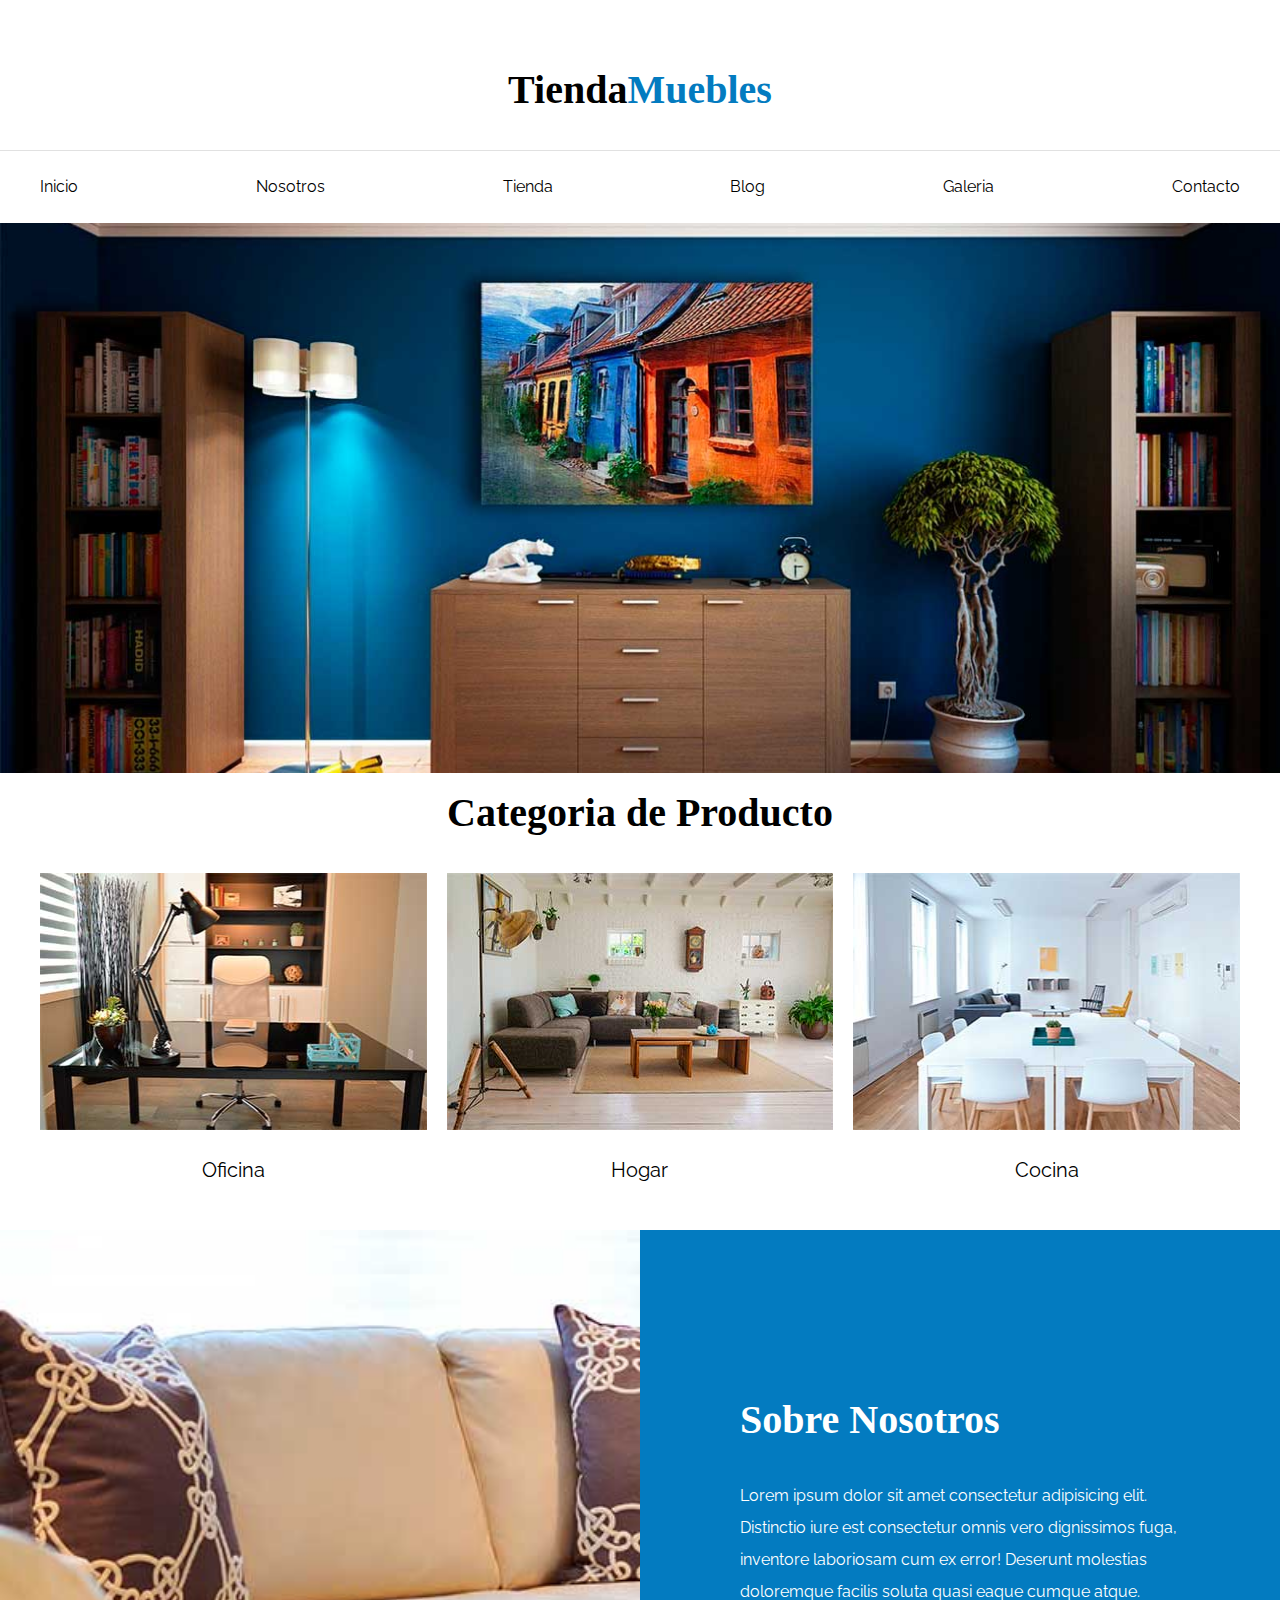
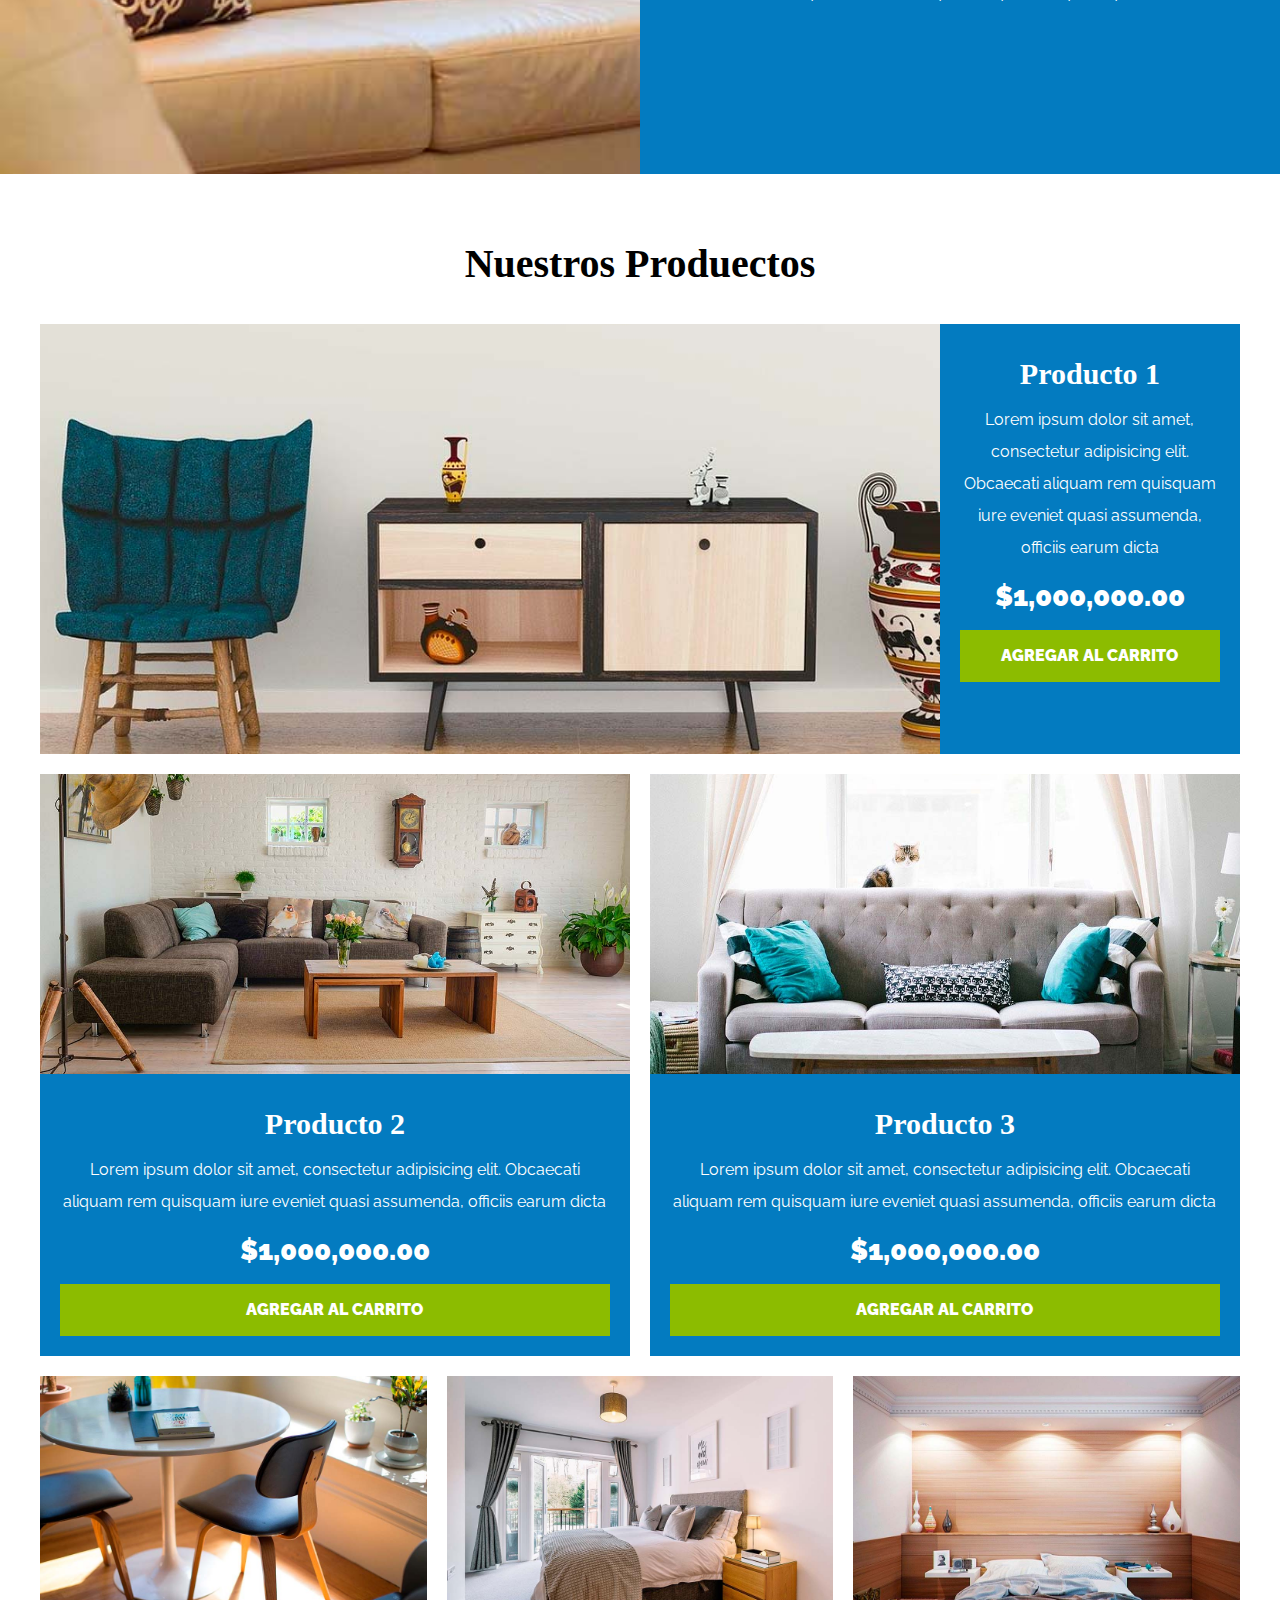
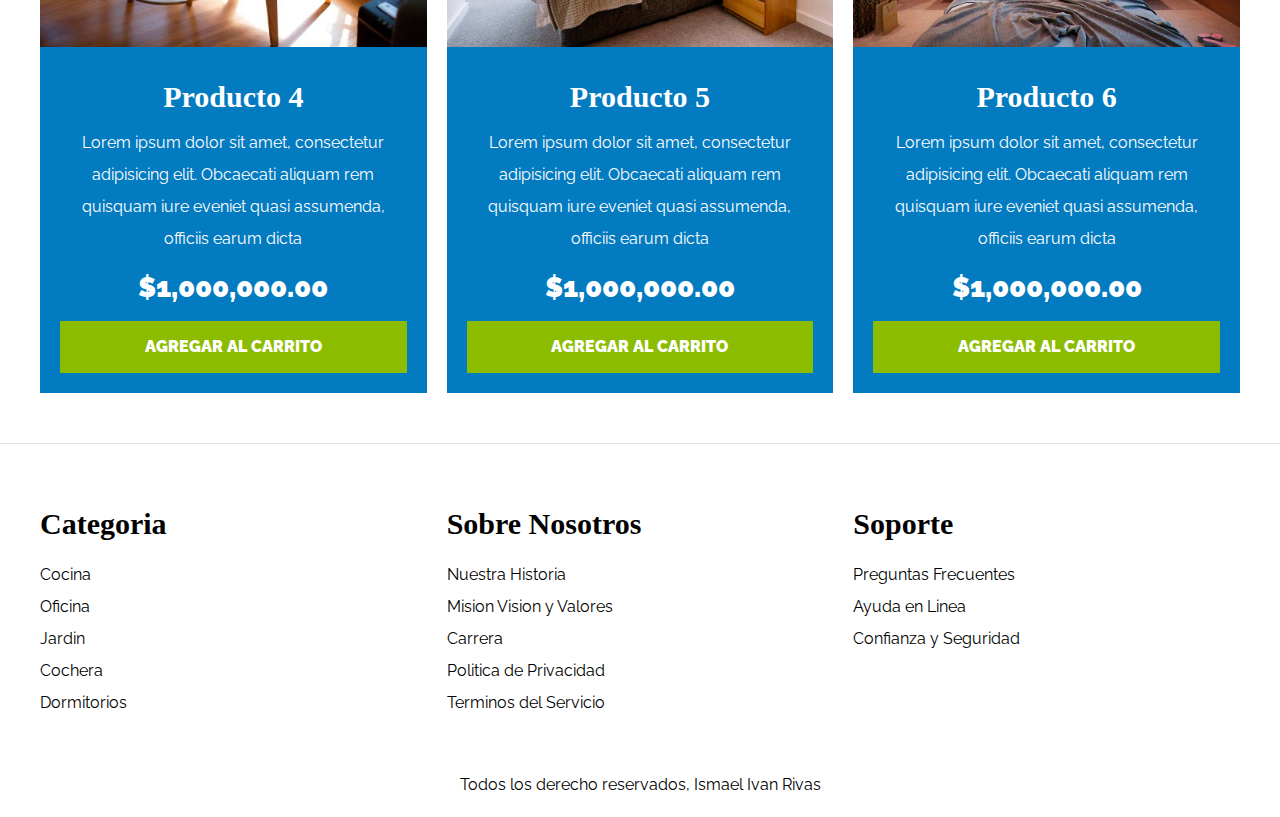
<file: index.html>
<!DOCTYPE html>
<html lang="en">
  <head>
    <meta charset="UTF-8" />
    <meta http-equiv="X-UA-Compatible" content="IE=edge" />
    <meta name="viewport" content="width=device-width, initial-scale=1.0" />
    <title>Ecommerce ' Home</title>
    <link rel="stylesheet" href="css/normslize.css" />
    <link rel="preconnect" href="https://fonts.googleapis.com" />
    <link rel="preconnect" href="https://fonts.gstatic.com" crossorigin />
    <link
      href="https://fonts.googleapis.com/css2?family=Nunito:wght@200;300;400;600;700&
      family=Playfair+Display:wght@700&family=Raleway:ital,wght@0,400;0,900;1,700&display=swap"
      rel="stylesheet"
    />
    <link rel="stylesheet" href="css/app.css" />
  </head>

  <body>
    <!-- Este es el Header -->
    <header>
      <h1 class="nombre-sitio">Tienda<span>Muebles</span></h1>
    </header>

    <div class="contenedor-navegacion">
      <nav class="nav-principal contenedor">
        <a href="index.html">Inicio</a>
        <a href="nosotros.html">Nosotros</a>
        <a href="tienda.html">Tienda</a>
        <a href="blog.html">Blog</a>
        <a href="galeria.html">Galeria</a>
        <a href="conctacto.html">Contacto</a>
      </nav>
    </div>

    <div class="hero"></div>

    <section class="contenedor categorias">
      <h2 class="texto-center">Categoria de Producto</h2>

      <div class="listado-categorias">
        <div class="categoria">
          <img src="img/categoria1.jpg" alt="Imagen Categoria" />
          <a href="3">Oficina</a>
        </div>

        <div class="categoria">
          <img src="img/categoria2.jpg" alt="Imagen Categoria" />
          <a href="#">Hogar</a>
        </div>

        <div class="categoria">
          <img src="img/categoria3.jpg" alt="Imagen Categoria" />
          <a href="#">Cocina</a>
        </div>
      </div>
    </section>

    <section>
      <div class="sobre-nosotros">
        <div class="contenedor sobre-nosotros-grid">
          <div class="texto-nosotros">
            <h2>Sobre Nosotros</h2>
            <p>
              Lorem ipsum dolor sit amet consectetur adipisicing elit.
              Distinctio iure est consectetur omnis vero dignissimos fuga,
              inventore laboriosam cum ex error! Deserunt molestias doloremque
              facilis soluta quasi eaque cumque atque.
            </p>
          </div>
        </div>
      </div>
    </section>
  <!--Producto-->

    <main class="contenido-principal contenedor">
      <h2 class="texto-center">Nuestros Produectos</h2>

      <div class="listado-productos">
        
        <div class="producto">
          <img src="img/producto1.jpg" alt="Imagen Producto" />
          <div class="texto-producto">
            <h3>Producto 1</h3>
            <p>
              Lorem ipsum dolor sit amet, consectetur adipisicing elit.
              Obcaecati aliquam rem quisquam iure eveniet quasi assumenda,
              officiis earum dicta
            </p>
            <p class="precio">$1,000,000.00</p>
            <a class="btn" href="#">Agregar al Carrito</a>
          </div>
          <!--Info Producto-->
        </div>

      

        <div class="producto">
          <img src="img/producto2.jpg" alt="Imagen Producto" />
          <div class="texto-producto">
            <h3>Producto 2</h3>
            <p>
              Lorem ipsum dolor sit amet, consectetur adipisicing elit.
              Obcaecati aliquam rem quisquam iure eveniet quasi assumenda,
              officiis earum dicta
            </p>
            <p class="precio">$1,000,000.00</p>
            <a class="btn" href="#">Agregar al Carrito</a>
          </div>
          <!--Info Producto-->
        </div>
        <!--Producto-->

        <div class="producto">
          <img src="img/producto3.jpg" alt="Imagen Producto" />
          <div class="texto-producto">
            <h3>Producto 3</h3>
            <p>
              Lorem ipsum dolor sit amet, consectetur adipisicing elit.
              Obcaecati aliquam rem quisquam iure eveniet quasi assumenda,
              officiis earum dicta
            </p>
            <p class="precio">$1,000,000.00</p>
            <a class="btn" href="#">Agregar al Carrito</a>
          </div>
          <!--Info Producto-->
        </div>
        <!--Producto-->

        <div class="producto">
          <img src="img/producto4.jpg" alt="Imagen Producto" />
          <div class="texto-producto">
            <h3>Producto 4</h3>
            <p>
              Lorem ipsum dolor sit amet, consectetur adipisicing elit.
              Obcaecati aliquam rem quisquam iure eveniet quasi assumenda,
              officiis earum dicta
            </p>
            <p class="precio">$1,000,000.00</p>
            <a class="btn" href="#">Agregar al Carrito</a>
          </div>
          <!--Info Producto-->
        </div>
        <!--Producto-->

        <div class="producto">
          <img src="img/producto5.jpg" alt="Imagen Producto" />
          <div class="texto-producto">
            <h3>Producto 5</h3>
            <p>
              Lorem ipsum dolor sit amet, consectetur adipisicing elit.
              Obcaecati aliquam rem quisquam iure eveniet quasi assumenda,
              officiis earum dicta
            </p>
            <p class="precio">$1,000,000.00</p>
            <a class="btn" href="#">Agregar al Carrito</a>
          </div>
          <!--Info Producto-->
        </div>
        <!--Producto-->

        <div class="producto">
          <img src="img/producto6.jpg" alt="Imagen Producto" />
          <div class="texto-producto">
            <h3>Producto 6</h3>
            <p>
              Lorem ipsum dolor sit amet, consectetur adipisicing elit.
              Obcaecati aliquam rem quisquam iure eveniet quasi assumenda,
              officiis earum dicta
            </p>
            <p class="precio">$1,000,000.00</p>
            <a class="btn" href="#">Agregar al Carrito</a>
          </div>
          <!--Info Producto-->
        </div>
        <!--Producto-->
      </div>
      <!--Fin de Listado de Proudcto-->
    </main>

    <footer class="site-footer">
      <div class="grid-footer contenedor">
      <div>
        <h3>Categoria</h3>
        <nav class="footer-menu">
          <a href="#">Cocina</a>
          <a href="#">Oficina</a>
          <a href="#">Jardin</a>
          <a href="#">Cochera</a>
          <a href="#">Dormitorios</a>
        </nav>
      </div>

      <div>
        <h3>Sobre Nosotros</h3>
        <nav class="footer-menu">
          <a href="#">Nuestra Historia</a>
          <a href="#">Mision Vision y Valores</a>
          <a href="#">Carrera</a>
          <a href="#">Politica de Privacidad</a>
          <a href="#">Terminos del Servicio</a>
        </nav>
      </div>

      <div>
        <h3>Soporte</h3>
        <nav class="footer-menu">
          <a href="#">Preguntas Frecuentes</a>
          <a href="#">Ayuda en Linea</a>
          <a href="#">Confianza y Seguridad</a>
        </nav>
      </div>
    </div>
    <p class="copyright">Todos los derecho reservados, Ismael Ivan Rivas</p>
    </footer>
  </body>
</html>
</file>
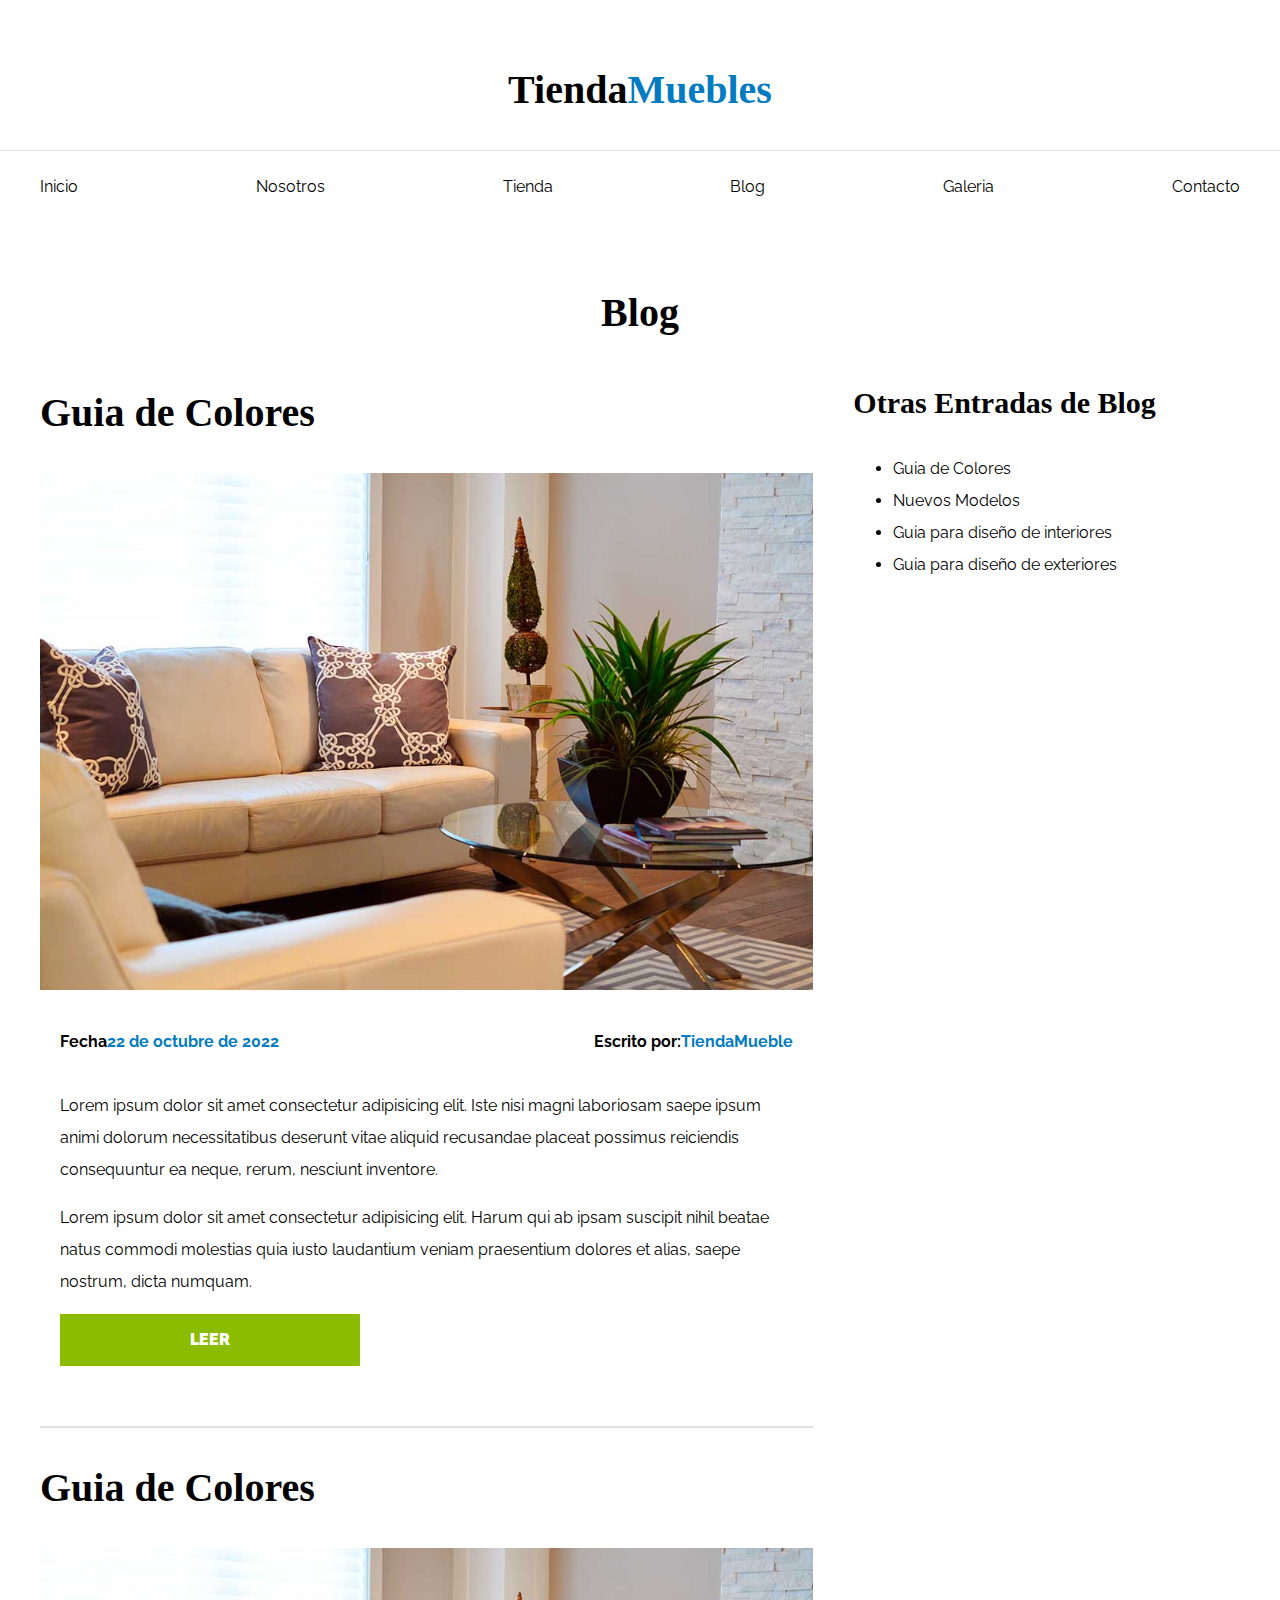
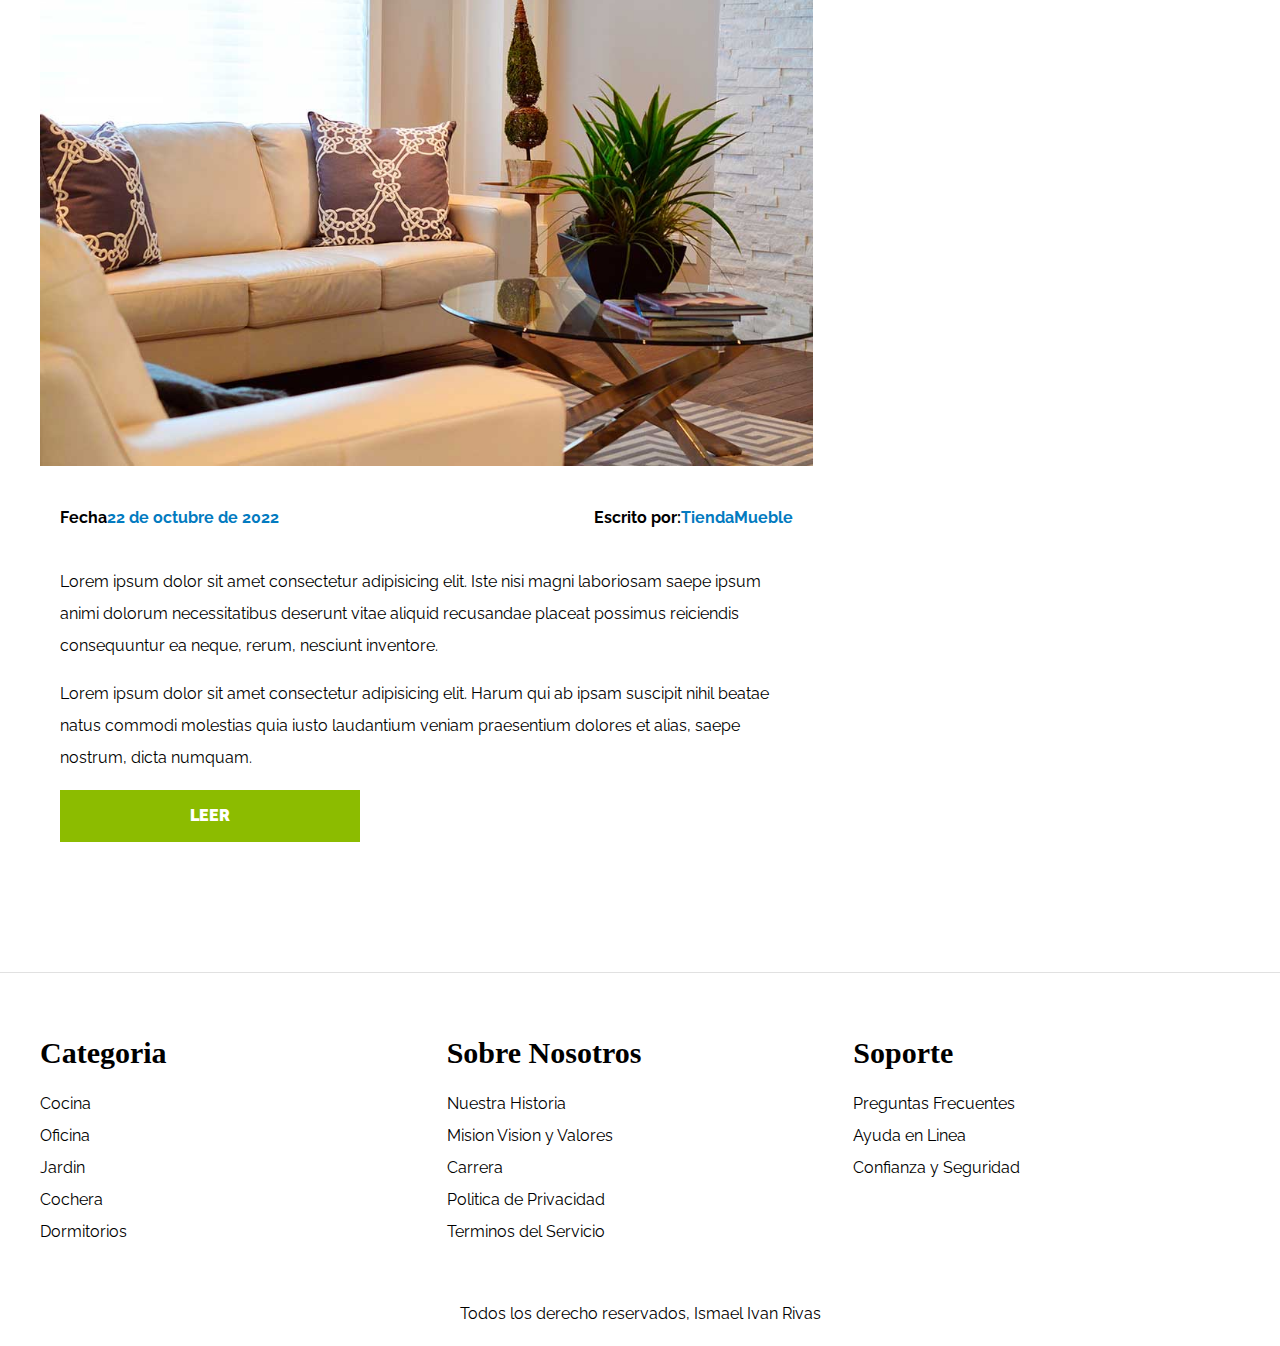
<file: blog.html>
<!DOCTYPE html>
<html lang="en">
  <head>
    <meta charset="UTF-8" />
    <meta http-equiv="X-UA-Compatible" content="IE=edge" />
    <meta name="viewport" content="width=device-width, initial-scale=1.0" />
    <title>Ecommerce ' Home</title>
    <link rel="stylesheet" href="css/normslize.css" />
    <link rel="preconnect" href="https://fonts.googleapis.com" />
    <link rel="preconnect" href="https://fonts.gstatic.com" crossorigin />
    <link
      href="https://fonts.googleapis.com/css2?family=Nunito:wght@200;300;400;600;700&
      family=Playfair+Display:wght@700&family=Raleway:ital,wght@0,400;0,900;1,700&display=swap"
      rel="stylesheet"
    />
    <link rel="stylesheet" href="css/app.css" />
  </head>

  <body>
    <!-- Este es el Header -->
    <header>
      <h1 class="nombre-sitio">Tienda<span>Muebles</span></h1>
    </header>

    <div class="contenedor-navegacion">
      <nav class="nav-principal contenedor">
        <a href="index.html">Inicio</a>
        <a href="nosotros.html">Nosotros</a>
        <a href="tienda.html">Tienda</a>
        <a href="blog.html">Blog</a>
        <a href="galeria.html">Galeria</a>
        <a href="conctacto.html">Contacto</a>
      </nav>
    </div>

    <!--Producto-->

    <main class="contenido-principal contenedor">
      <h2 class="texto-center">Blog</h2>

      <section class="contenedor-blog">
        <div class="blog">
          <article class="entrada">
            <h2>Guia de Colores</h2>

            <div class="imgen">
              <img src="img/nosotros.jpg" alt="" />
            </div>
            <div class="contenido-blog">
              <div class="entrada-meta">
                <p>Fecha<span>22 de octubre de 2022</span></p>
                <p>Escrito por:<span>TiendaMueble </span></p>
              </div>

              <div class="entrada-blog">
                <p>
                  Lorem ipsum dolor sit amet consectetur adipisicing elit. Iste
                  nisi magni laboriosam saepe ipsum animi dolorum necessitatibus
                  deserunt vitae aliquid recusandae placeat possimus reiciendis
                  consequuntur ea neque, rerum, nesciunt inventore.
                </p>
                <p>
                  Lorem ipsum dolor sit amet consectetur adipisicing elit. Harum
                  qui ab ipsam suscipit nihil beatae natus commodi molestias
                  quia iusto laudantium veniam praesentium dolores et alias,
                  saepe nostrum, dicta numquam.
                </p>
              </div>
              <a href="entrada.html" class="btn max-width-30">Leer</a>

            </div>
          </article>

          <article class="entrada">
            <h2>Guia de Colores</h2>
            <div class="imgen">
              <img src="img/nosotros.jpg" alt="" />
            </div>

            <div class="contenido-blog">
              <div class="entrada-meta">
                <p>Fecha<span>22 de octubre de 2022</span></p>
                <p>Escrito por:<span>TiendaMueble </span></p>
              </div>

              <div class="entrada-blog">
                <p>
                  Lorem ipsum dolor sit amet consectetur adipisicing elit. Iste
                  nisi magni laboriosam saepe ipsum animi dolorum necessitatibus
                  deserunt vitae aliquid recusandae placeat possimus reiciendis
                  consequuntur ea neque, rerum, nesciunt inventore.
                </p>
                <p>
                  Lorem ipsum dolor sit amet consectetur adipisicing elit. Harum
                  qui ab ipsam suscipit nihil beatae natus commodi molestias
                  quia iusto laudantium veniam praesentium dolores et alias,
                  saepe nostrum, dicta numquam.
                </p>
              </div>
              <a href="entrada.html" class="btn max-width-30">Leer</a>
            </div>
           
          </article>
        </div>
        <aside>
          <h3>Otras Entradas de Blog</h3>
          <ul>
            <li>
              <a href="entrada.html">Guia de Colores</a>
            </li>
            <li>
              <a href="entrada.html">Nuevos Modelos</a>
            </li>
            <li>
              <a href="entrada.html">Guia para diseño de interiores</a>
            </li>
            <li>
              <a href="entrada.html">Guia para diseño de exteriores</a>
            </li>
          </ul>
        </aside>
      </section>

      <!--Fin de Listado de Proudcto-->
    </main>

    <footer class="site-footer">
      <div class="grid-footer contenedor">
        <div>
          <h3>Categoria</h3>
          <nav class="footer-menu">
            <a href="#">Cocina</a>
            <a href="#">Oficina</a>
            <a href="#">Jardin</a>
            <a href="#">Cochera</a>
            <a href="#">Dormitorios</a>
          </nav>
        </div>

        <div>
          <h3>Sobre Nosotros</h3>
          <nav class="footer-menu">
            <a href="#">Nuestra Historia</a>
            <a href="#">Mision Vision y Valores</a>
            <a href="#">Carrera</a>
            <a href="#">Politica de Privacidad</a>
            <a href="#">Terminos del Servicio</a>
          </nav>
        </div>

        <div>
          <h3>Soporte</h3>
          <nav class="footer-menu">
            <a href="#">Preguntas Frecuentes</a>
            <a href="#">Ayuda en Linea</a>
            <a href="#">Confianza y Seguridad</a>
          </nav>
        </div>
      </div>
      <p class="copyright">Todos los derecho reservados, Ismael Ivan Rivas</p>
    </footer>
  </body>
</html>
</file>
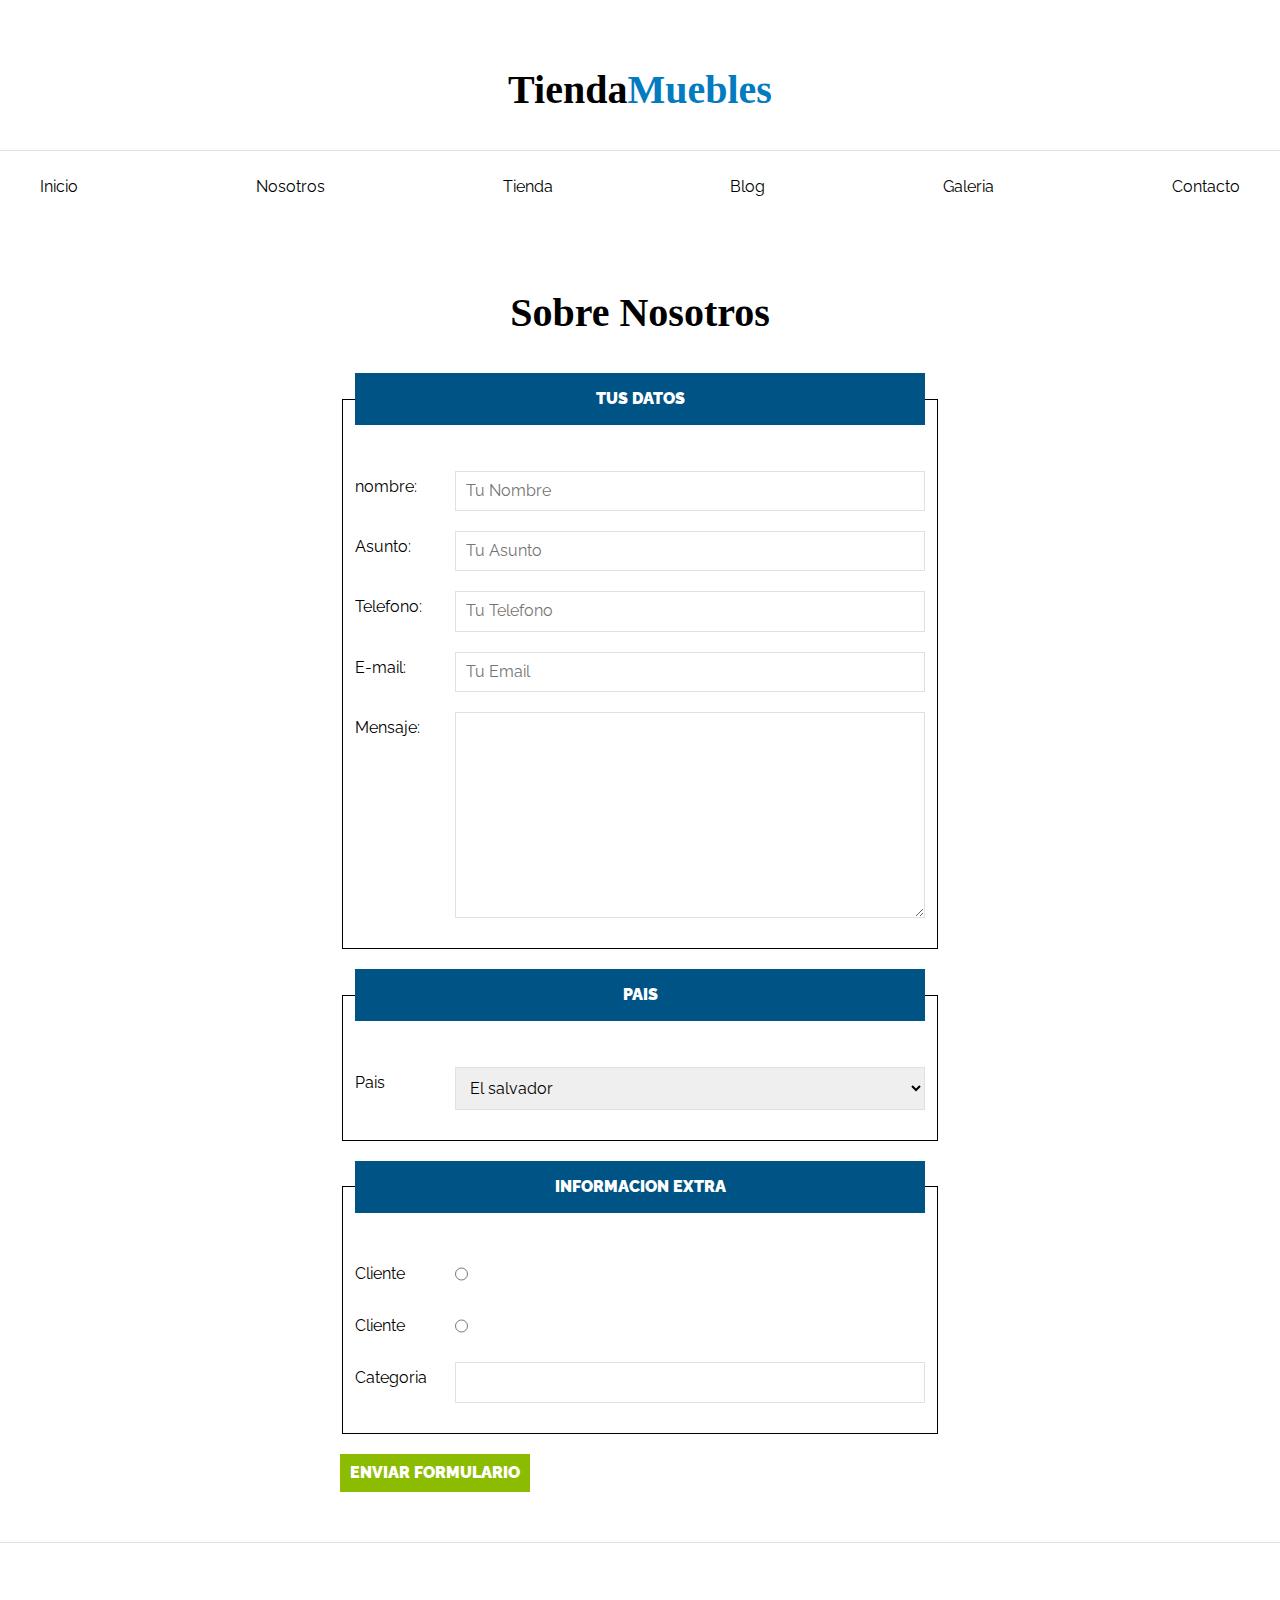
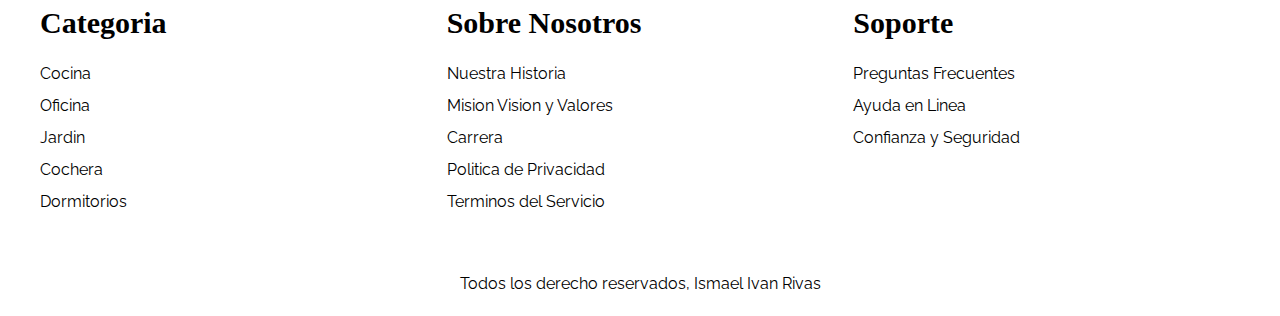
<file: conctacto.html>
<!DOCTYPE html>
<html lang="en">
  <head>
    <meta charset="UTF-8" />
    <meta http-equiv="X-UA-Compatible" content="IE=edge" />
    <meta name="viewport" content="width=device-width, initial-scale=1.0" />
    <title>Ecommerce ' Home</title>
    <link rel="stylesheet" href="css/normslize.css" />
    <link rel="preconnect" href="https://fonts.googleapis.com" />
    <link rel="preconnect" href="https://fonts.gstatic.com" crossorigin />
    <link
      href="https://fonts.googleapis.com/css2?family=Nunito:wght@200;300;400;600;700&
      family=Playfair+Display:wght@700&family=Raleway:ital,wght@0,400;0,900;1,700&display=swap"
      rel="stylesheet"
    />
    <link rel="stylesheet" href="css/app.css" />
  </head>

  <body>
    <!-- Este es el Header -->
    <header>
      <h1 class="nombre-sitio">Tienda<span>Muebles</span></h1>
    </header>

    <div class="contenedor-navegacion">
      <nav class="nav-principal contenedor">
        <a href="index.html">Inicio</a>
        <a href="nosotros.html">Nosotros</a>
        <a href="tienda.html">Tienda</a>
        <a href="blog.html">Blog</a>
        <a href="galeria.html">Galeria</a>
        <a href="conctacto.html">Contacto</a>
      </nav>
    </div>

    <main class="contenido-principal contenedor">
      <h2 class="texto-center">Sobre Nosotros</h2>
      <form class="formulario">
        <fieldset>
          <legend>Tus Datos</legend>
          <div class="campo">
            <label for="nombre">nombre:</label>
            <input id="nombre" type="text" placeholder="Tu Nombre" required />
          </div>

          <div class="campo">
            <label for="asunto">Asunto:</label>
            <input id="asunto" type="text" placeholder="Tu Asunto" required />
          </div>

          <div class="campo">
            <label for="tel">Telefono:</label>
            <input id="tel" type="tel" placeholder="Tu Telefono" required />
          </div>

          <div class="campo">
            <label for="email">E-mail:</label>
            <input id="email" type="email" placeholder="Tu Email" required />
          </div>

          <div class="campo">
            <label for="asunto">Mensaje:</label>
            <textarea rows="10" cols="20"></textarea>
          </div>

        </fieldset>

        <fieldset>
          <legend>Pais</legend>

          <div class="campo">
            <label for="pais">Pais</label>
            <select name="" id="pais">
              <option disabled>-- Selecciones --</option>
              <option value="MX">Mexico</option>
              <option value="PR">Peru</option>
              <option value="CO">Colmbia</option>
              <option value="AR">Argentina</option>
              <option value="ES">España</option>
              <option value="EL" selected>El salvador</option>
            </select>
          </div>
        </fieldset>

        <fieldset>
          <legend>Informacion Extra</legend>
          <div class="campo">
            <label for="Cliente">Cliente</label>
            <input id="Cliente" type="radio" name="tipo" value="cliente" />
          </div>
          <div class="campo">
            <label for="proveedor">Cliente</label>
            <input id="proveedor" type="radio" name="tipo" value="proveedor" />
          </div>

          <div class="campo">
            <label for="categoria">Categoria</label>
            <input list="categorias" name="categorias" />
            <datalist id="categorias">
              <option value="Cocina"></option>
              <option value=" Exterior"></option>
              <option value="Recamaras"></option>
              <option value="Ofecinas"></option>
              <option value="Teleevicion"></option>
            </datalist>
          </div>
        </fieldset>
        <input class="btn" type="submit" value="Enviar Formulario" />
      </form>
    </main>

    <footer class="site-footer">
      <div class="grid-footer contenedor">
        <div>
          <h3>Categoria</h3>
          <nav class="footer-menu">
            <a href="#">Cocina</a>
            <a href="#">Oficina</a>
            <a href="#">Jardin</a>
            <a href="#">Cochera</a>
            <a href="#">Dormitorios</a>
          </nav>
        </div>

        <div>
          <h3>Sobre Nosotros</h3>
          <nav class="footer-menu">
            <a href="#">Nuestra Historia</a>
            <a href="#">Mision Vision y Valores</a>
            <a href="#">Carrera</a>
            <a href="#">Politica de Privacidad</a>
            <a href="#">Terminos del Servicio</a>
          </nav>
        </div>

        <div>
          <h3>Soporte</h3>
          <nav class="footer-menu">
            <a href="#">Preguntas Frecuentes</a>
            <a href="#">Ayuda en Linea</a>
            <a href="#">Confianza y Seguridad</a>
          </nav>
        </div>
      </div>
      <p class="copyright">Todos los derecho reservados, Ismael Ivan Rivas</p>
    </footer>
  </body>
</html>
</file>
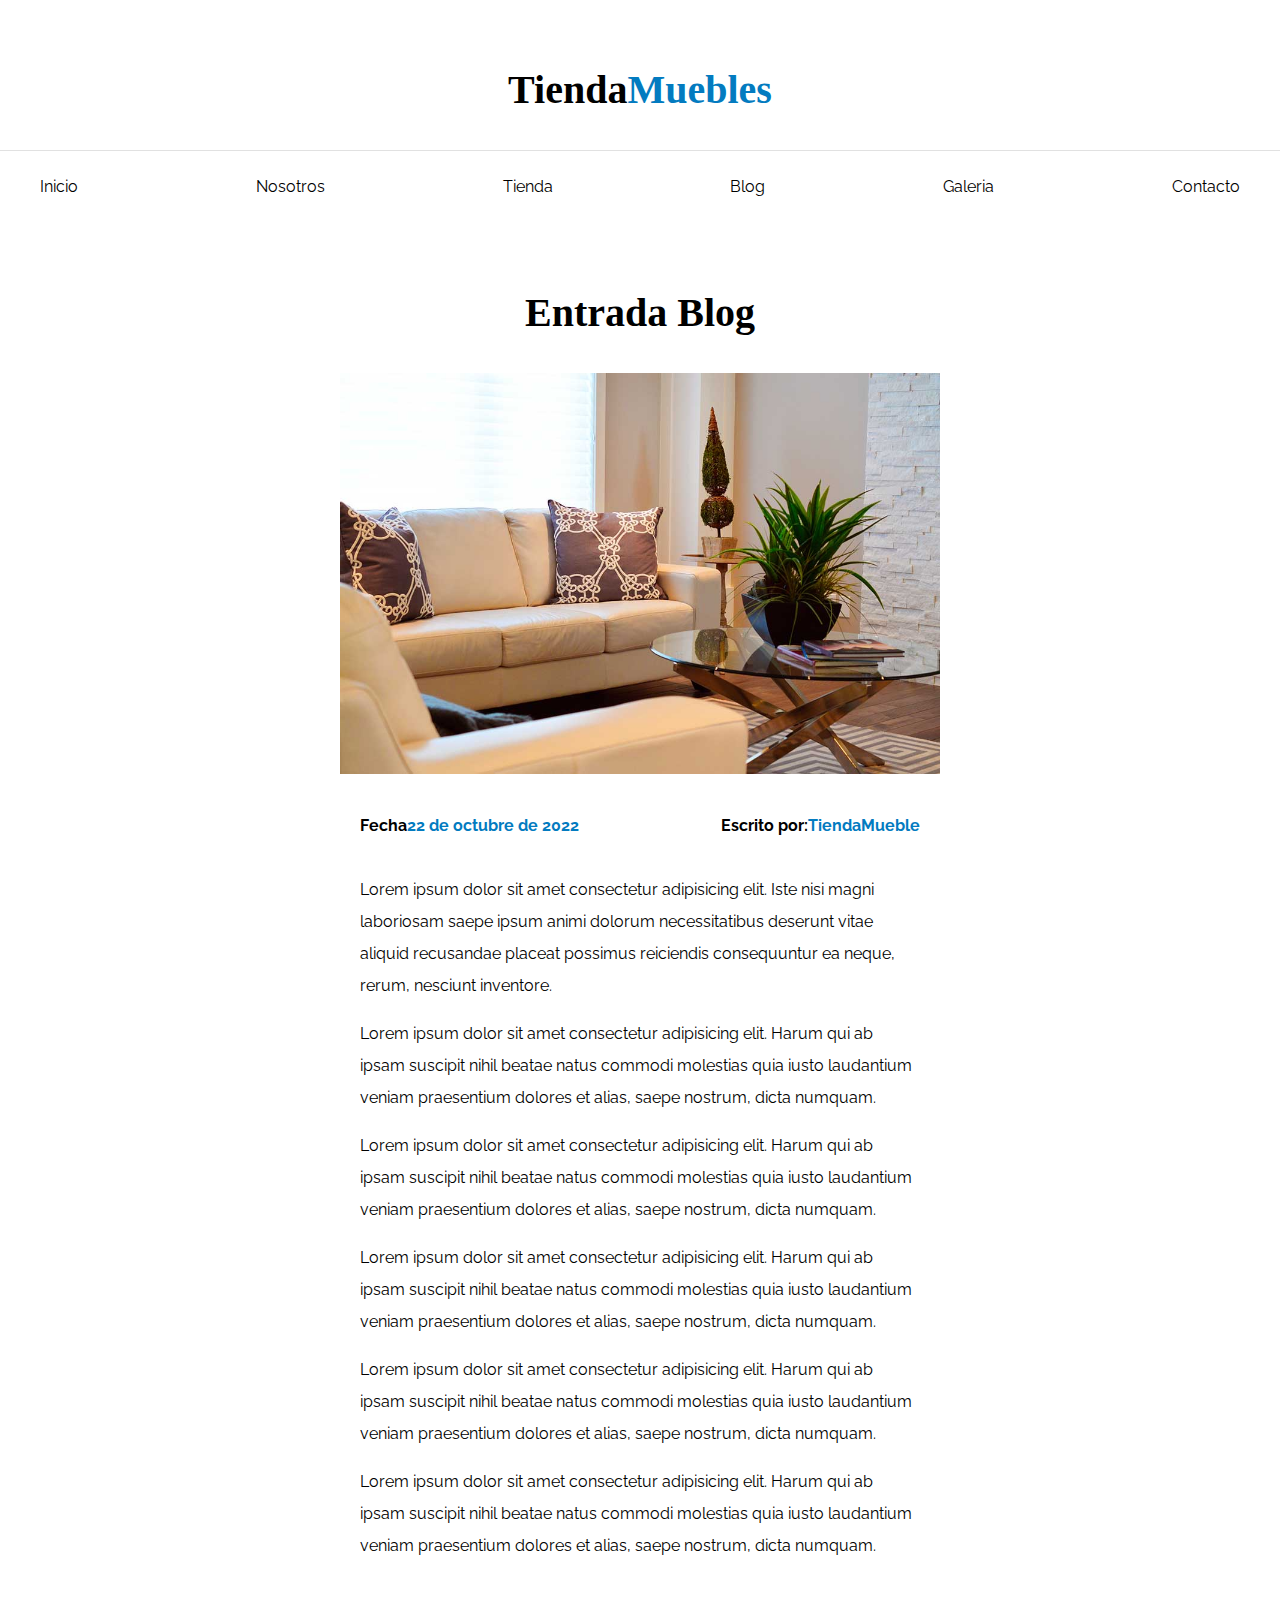
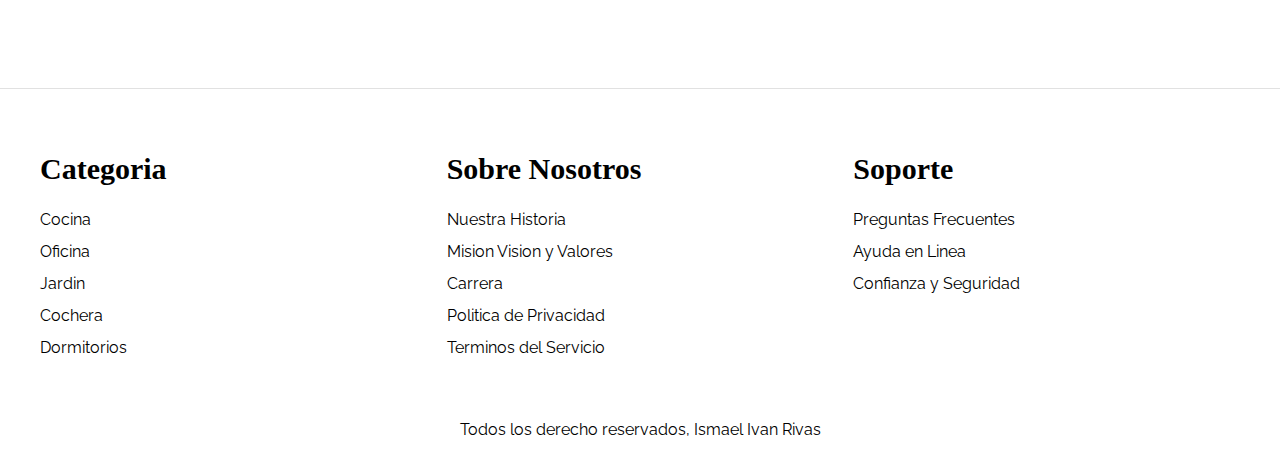
<file: entrada.html>
<!DOCTYPE html>
<html lang="en">
  <head>
    <meta charset="UTF-8" />
    <meta http-equiv="X-UA-Compatible" content="IE=edge" />
    <meta name="viewport" content="width=device-width, initial-scale=1.0" />
    <title>Ecommerce ' Home</title>
    <link rel="stylesheet" href="css/normslize.css" />
    <link rel="preconnect" href="https://fonts.googleapis.com" />
    <link rel="preconnect" href="https://fonts.gstatic.com" crossorigin />
    <link
      href="https://fonts.googleapis.com/css2?family=Nunito:wght@200;300;400;600;700&
      family=Playfair+Display:wght@700&family=Raleway:ital,wght@0,400;0,900;1,700&display=swap"
      rel="stylesheet"
    />
    <link rel="stylesheet" href="css/app.css" />
  </head>

  <body>
    <!-- Este es el Header -->
    <header>
      <h1 class="nombre-sitio">Tienda<span>Muebles</span></h1>
    </header>

    <div class="contenedor-navegacion">
      <nav class="nav-principal contenedor">
        <a href="index.html">Inicio</a>
        <a href="nosotros.html">Nosotros</a>
        <a href="tienda.html">Tienda</a>
        <a href="blog.html">Blog</a>
        <a href="galeria.html">Galeria</a>
        <a href="conctacto.html">Contacto</a>
      </nav>
    </div>

    <!--Producto-->

    <main class="contenido-principal contenedor">
      <h2 class="texto-center">Entrada Blog</h2>
      <article class="entrada contenido-entrada-blog">
        <div class="imgen">
          <img src="img/nosotros.jpg" alt="" />
        </div>

        <div class="contenido-blog">
        <div class="entrada-meta">
          <p>Fecha<span>22 de octubre de 2022</span></p>
          <p>Escrito por:<span>TiendaMueble </span></p>
        </div>

        <div class="entrada-blog">
          <p>
            Lorem ipsum dolor sit amet consectetur adipisicing elit. Iste
            nisi magni laboriosam saepe ipsum animi dolorum necessitatibus
            deserunt vitae aliquid recusandae placeat possimus reiciendis
            consequuntur ea neque, rerum, nesciunt inventore.
          </p>
          <p>
            Lorem ipsum dolor sit amet consectetur adipisicing elit. Harum
            qui ab ipsam suscipit nihil beatae natus commodi molestias quia
            iusto laudantium veniam praesentium dolores et alias, saepe
            nostrum, dicta numquam.
          </p>
          <p>
            Lorem ipsum dolor sit amet consectetur adipisicing elit. Harum
            qui ab ipsam suscipit nihil beatae natus commodi molestias quia
            iusto laudantium veniam praesentium dolores et alias, saepe
            nostrum, dicta numquam.
          </p>
          <p>
            Lorem ipsum dolor sit amet consectetur adipisicing elit. Harum
            qui ab ipsam suscipit nihil beatae natus commodi molestias quia
            iusto laudantium veniam praesentium dolores et alias, saepe
            nostrum, dicta numquam.
          </p>
          <p>
            Lorem ipsum dolor sit amet consectetur adipisicing elit. Harum
            qui ab ipsam suscipit nihil beatae natus commodi molestias quia
            iusto laudantium veniam praesentium dolores et alias, saepe
            nostrum, dicta numquam.
          </p>
          <p>
            Lorem ipsum dolor sit amet consectetur adipisicing elit. Harum
            qui ab ipsam suscipit nihil beatae natus commodi molestias quia
            iusto laudantium veniam praesentium dolores et alias, saepe
            nostrum, dicta numquam.
          </p>
        </div>
      </div>
      </article>
    

    </main>

    <footer class="site-footer">
      <div class="grid-footer contenedor">
        <div>
          <h3>Categoria</h3>
          <nav class="footer-menu">
            <a href="#">Cocina</a>
            <a href="#">Oficina</a>
            <a href="#">Jardin</a>
            <a href="#">Cochera</a>
            <a href="#">Dormitorios</a>
          </nav>
        </div>

        <div>
          <h3>Sobre Nosotros</h3>
          <nav class="footer-menu">
            <a href="#">Nuestra Historia</a>
            <a href="#">Mision Vision y Valores</a>
            <a href="#">Carrera</a>
            <a href="#">Politica de Privacidad</a>
            <a href="#">Terminos del Servicio</a>
          </nav>
        </div>

        <div>
          <h3>Soporte</h3>
          <nav class="footer-menu">
            <a href="#">Preguntas Frecuentes</a>
            <a href="#">Ayuda en Linea</a>
            <a href="#">Confianza y Seguridad</a>
          </nav>
        </div>
      </div>
      <p class="copyright">Todos los derecho reservados, Ismael Ivan Rivas</p>
    </footer>
  </body>
</html>
</file>
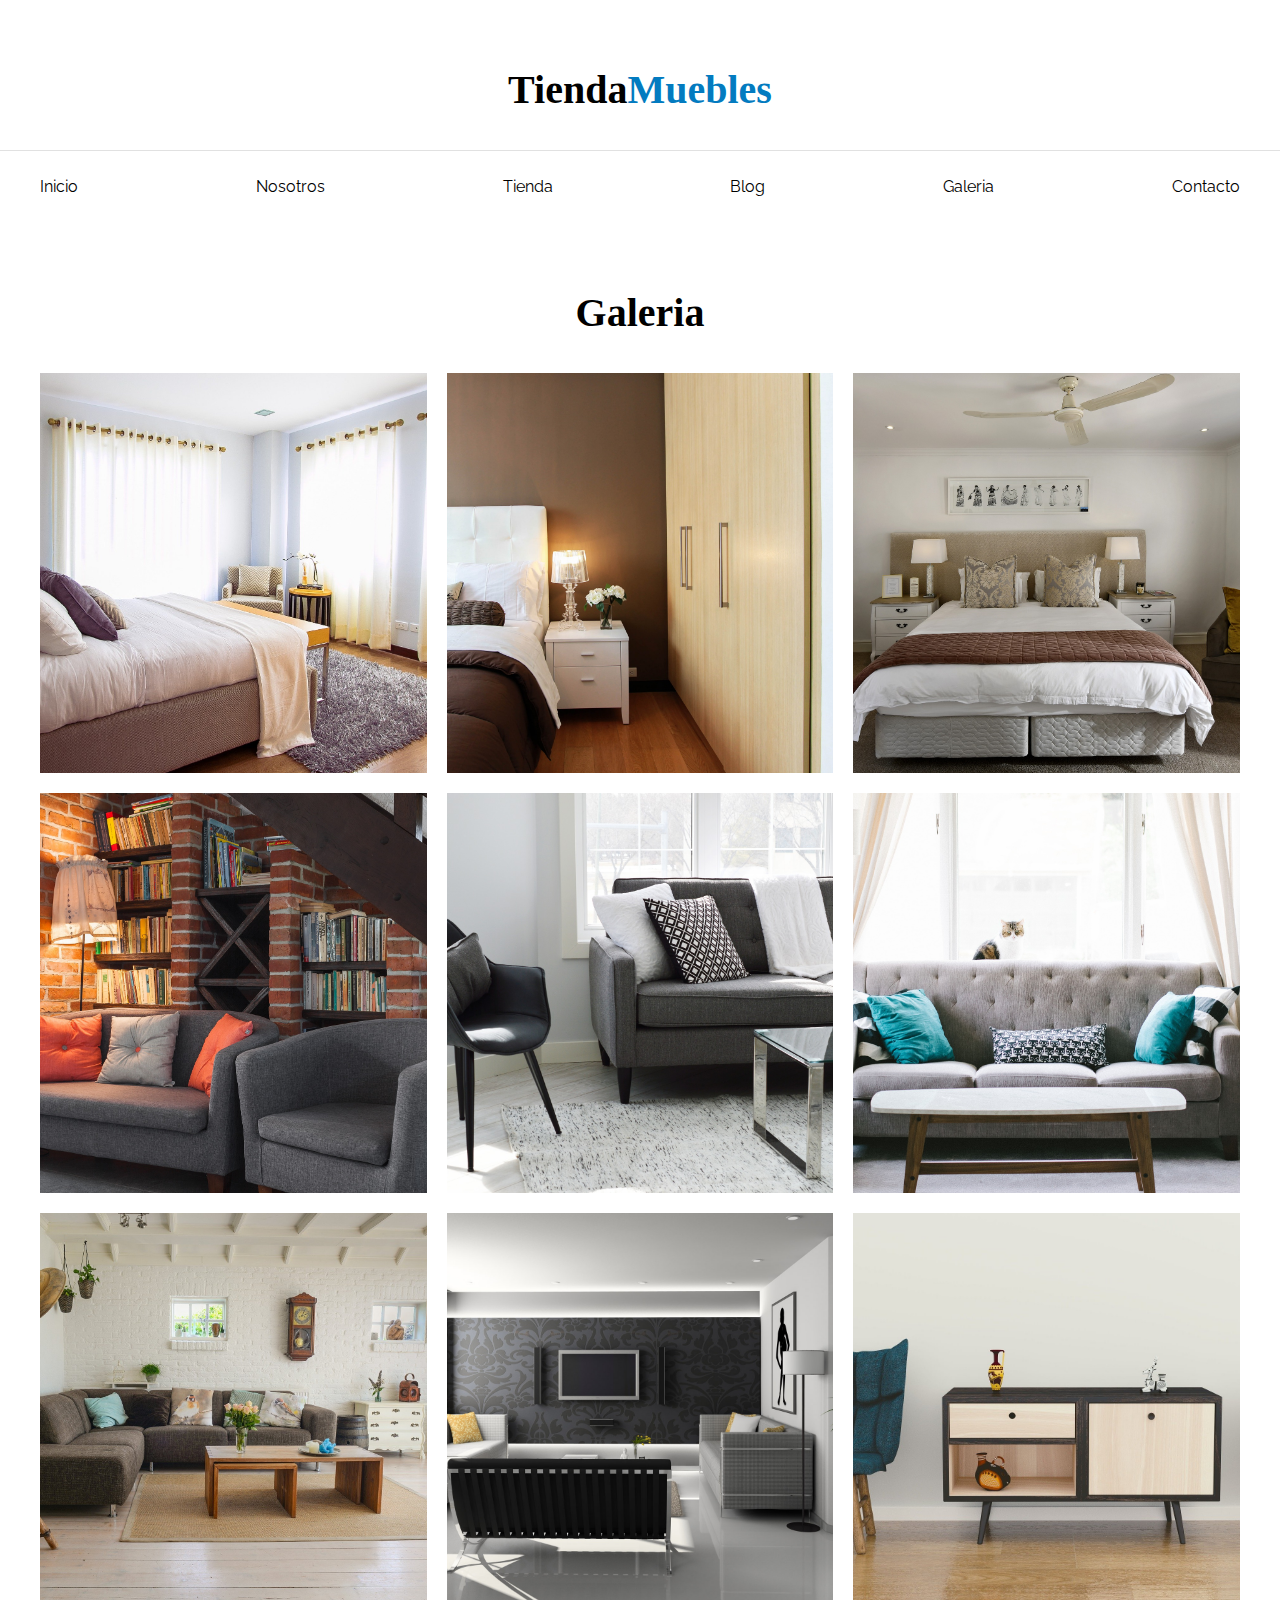
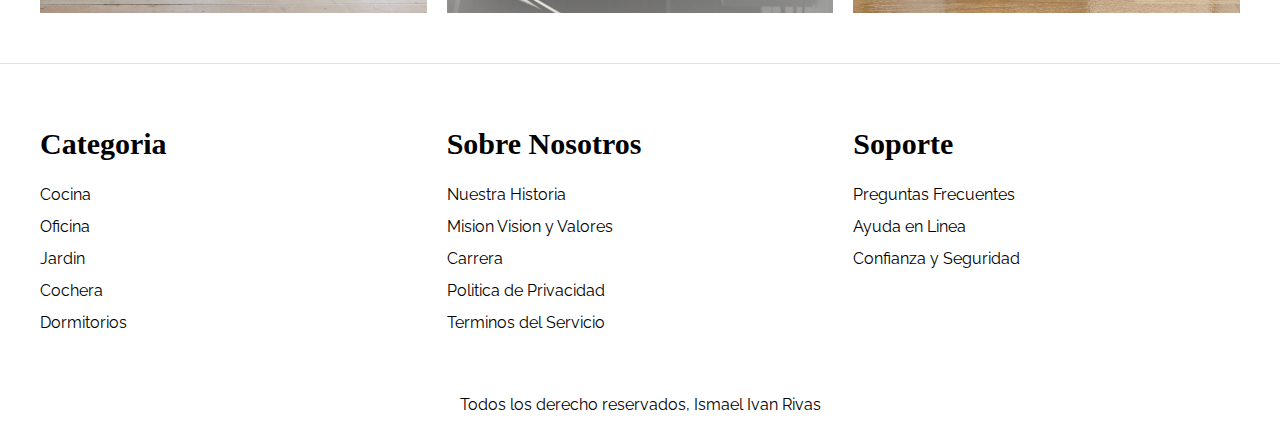
<file: galeria.html>
<!DOCTYPE html>
<html lang="en">
  <head>
    <meta charset="UTF-8" />
    <meta http-equiv="X-UA-Compatible" content="IE=edge" />
    <meta name="viewport" content="width=device-width, initial-scale=1.0" />
    <title>Ecommerce ' Home</title>
    <link rel="stylesheet" href="css/normslize.css" />
    <link rel="preconnect" href="https://fonts.googleapis.com" />
    <link rel="preconnect" href="https://fonts.gstatic.com" crossorigin />
    <link
      href="https://fonts.googleapis.com/css2?family=Nunito:wght@200;300;400;600;700&
      family=Playfair+Display:wght@700&family=Raleway:ital,wght@0,400;0,900;1,700&display=swap"
      rel="stylesheet"
    />
    <link rel="stylesheet" href="css/app.css" />
  </head>

  <body>
    <!-- Este es el Header -->
    <header>
      <h1 class="nombre-sitio">Tienda<span>Muebles</span></h1>
    </header>

    <div class="contenedor-navegacion">
      <nav class="nav-principal contenedor">
        <a href="index.html">Inicio</a>
        <a href="nosotros.html">Nosotros</a>
        <a href="tienda.html">Tienda</a>
        <a href="blog.html">Blog</a>
        <a href="galeria.html">Galeria</a>
        <a href="conctacto.html">Contacto</a>
      </nav>
    </div>

    <!--Producto-->

    <main class="contenido-principal contenedor">
      <h2 class="texto-center">Galeria</h2>
      <ul class="galeria">
        <li>
          <a href="img/galeria_01.jpg">
            <img src="img/galeria_01.jpg" alt="imagen galeria" />
          </a>
        </li>

        <li>
          <a href="img/galeria_02.jpg">
            <img src="img/galeria_02.jpg" alt="imagen galeria" />
          </a>
        </li>

        <li>
          <a href="img/galeria_03.jpg">
            <img src="img/galeria_03.jpg" alt="imagen galeria" />
          </a>
        </li>

        <li>
          <a href="img/galeria_04.jpg">
            <img src="img/galeria_04.jpg" alt="imagen galeria" />
          </a>
        </li>

        <li>
          <a href="img/galeria_05.jpg">
            <img src="img/galeria_05.jpg" alt="imagen galeria" />
          </a>
        </li>

        <li>
          <a href="img/galeria_06.jpg">
            <img src="img/galeria_06.jpg" alt="imagen galeria" />
          </a>
        </li>

        <li>
          <a href="img/galeria_07.jpg">
            <img src="img/galeria_07.jpg" alt="imagen galeria" />
          </a>
        </li>

        <li>
          <a href="img/galeria_08.jpg">
            <img src="img/galeria_08.jpg" alt="imagen galeria" />
          </a>
        </li>

        <li>
          <a href="img/galeria_09.jpg">
            <img src="img/galeria_09.jpg" alt="imagen galeria" />
          </a>
        </li>

      
      </ul>
    </main>

    <footer class="site-footer">
      <div class="grid-footer contenedor">
        <div>
          <h3>Categoria</h3>
          <nav class="footer-menu">
            <a href="#">Cocina</a>
            <a href="#">Oficina</a>
            <a href="#">Jardin</a>
            <a href="#">Cochera</a>
            <a href="#">Dormitorios</a>
          </nav>
        </div>

        <div>
          <h3>Sobre Nosotros</h3>
          <nav class="footer-menu">
            <a href="#">Nuestra Historia</a>
            <a href="#">Mision Vision y Valores</a>
            <a href="#">Carrera</a>
            <a href="#">Politica de Privacidad</a>
            <a href="#">Terminos del Servicio</a>
          </nav>
        </div>

        <div>
          <h3>Soporte</h3>
          <nav class="footer-menu">
            <a href="#">Preguntas Frecuentes</a>
            <a href="#">Ayuda en Linea</a>
            <a href="#">Confianza y Seguridad</a>
          </nav>
        </div>
      </div>
      <p class="copyright">Todos los derecho reservados, Ismael Ivan Rivas</p>
    </footer>
  </body>
</html>
</file>
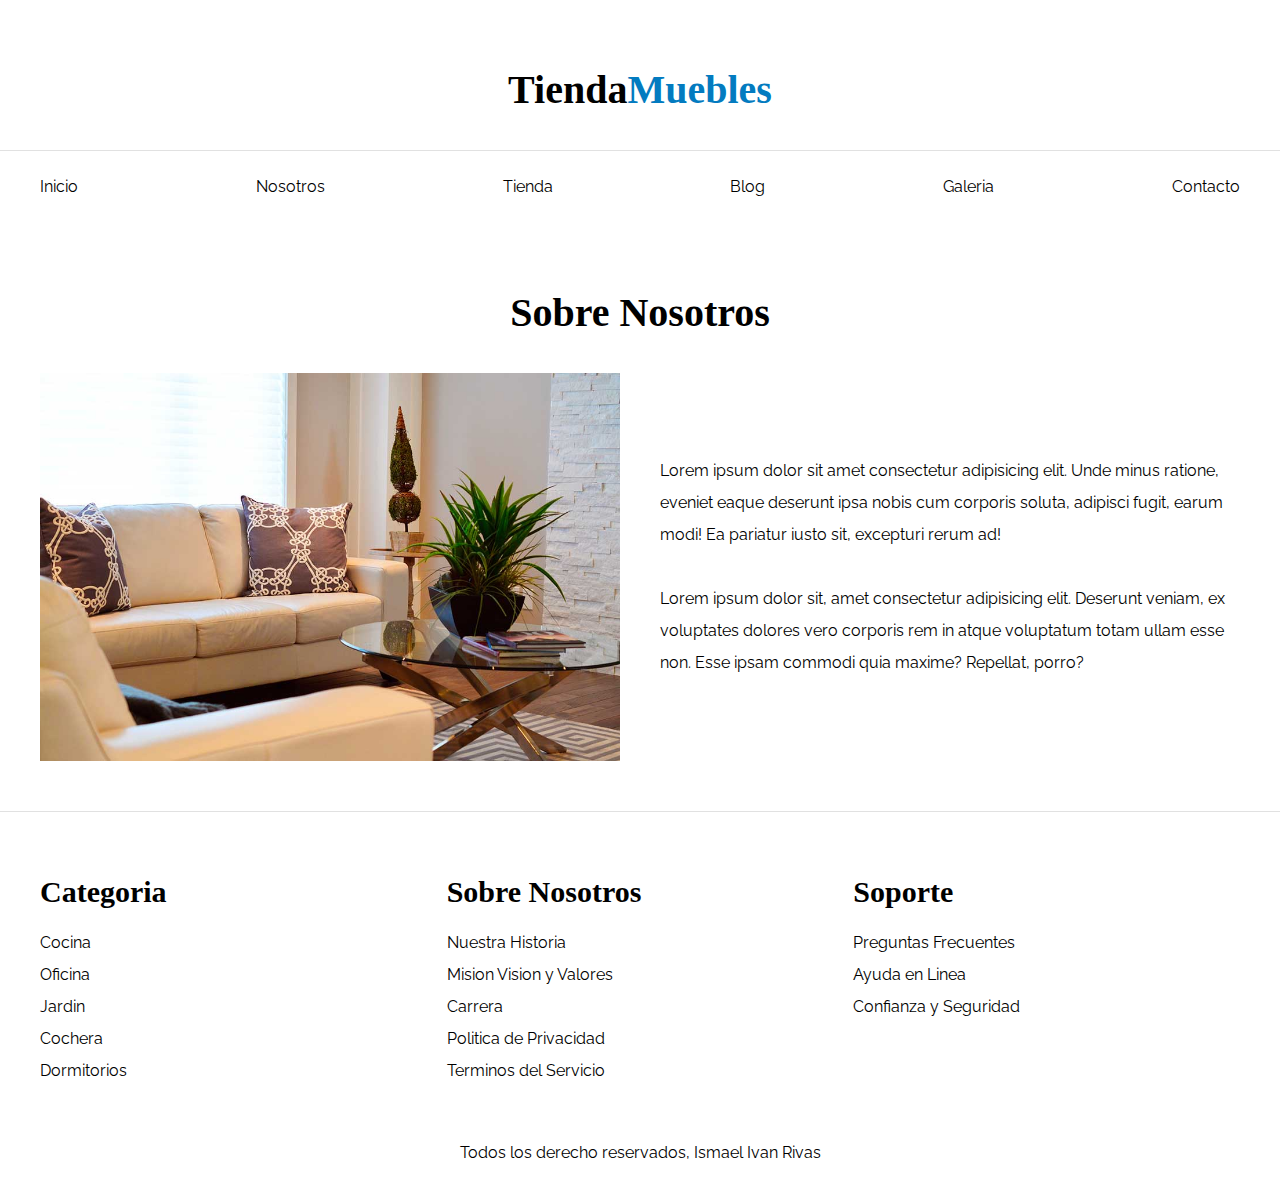
<file: nosotros.html>
<!DOCTYPE html>
<html lang="en">
  <head>
    <meta charset="UTF-8" />
    <meta http-equiv="X-UA-Compatible" content="IE=edge" />
    <meta name="viewport" content="width=device-width, initial-scale=1.0" />
    <title>Ecommerce ' Home</title>
    <link rel="stylesheet" href="css/normslize.css" />
    <link rel="preconnect" href="https://fonts.googleapis.com" />
    <link rel="preconnect" href="https://fonts.gstatic.com" crossorigin />
    <link
      href="https://fonts.googleapis.com/css2?family=Nunito:wght@200;300;400;600;700&
      family=Playfair+Display:wght@700&family=Raleway:ital,wght@0,400;0,900;1,700&display=swap"
      rel="stylesheet"
    />
    <link rel="stylesheet" href="css/app.css" />
  </head>

  <body>
    <!-- Este es el Header -->
    <header>
      <h1 class="nombre-sitio">Tienda<span>Muebles</span></h1>
    </header>

    <div class="contenedor-navegacion">
      <nav class="nav-principal contenedor">
        <a href="index.html">Inicio</a>
        <a href="nosotros.html">Nosotros</a>
        <a href="tienda.html">Tienda</a>
        <a href="blog.html">Blog</a>
        <a href="galeria.html">Galeria</a>
        <a href="conctacto.html">Contacto</a>
      </nav>
    </div>

    <main class="contenido-principal contenedor">
      <h2 class="texto-center">Sobre Nosotros</h2>
      <div class="contenido-nosotros">
        <div class="imgen">
          <img src="img/nosotros.jpg" alt="imagen nosotros" />
        </div>
        <div class="informacion-nosotros">
          <p>
            Lorem ipsum dolor sit amet consectetur adipisicing elit. Unde minus
            ratione, eveniet eaque deserunt ipsa nobis cum corporis soluta,
            adipisci fugit, earum modi! Ea pariatur iusto sit, excepturi rerum
            ad!
          </p>
          <p>
            Lorem ipsum dolor sit, amet consectetur adipisicing elit. Deserunt
            veniam, ex voluptates dolores vero corporis rem in atque voluptatum
            totam ullam esse non. Esse ipsam commodi quia maxime? Repellat,
            porro?
          </p>
        </div>
      </div>
    </main>

    <footer class="site-footer">
      <div class="grid-footer contenedor">
        <div>
          <h3>Categoria</h3>
          <nav class="footer-menu">
            <a href="#">Cocina</a>
            <a href="#">Oficina</a>
            <a href="#">Jardin</a>
            <a href="#">Cochera</a>
            <a href="#">Dormitorios</a>
          </nav>
        </div>

        <div>
          <h3>Sobre Nosotros</h3>
          <nav class="footer-menu">
            <a href="#">Nuestra Historia</a>
            <a href="#">Mision Vision y Valores</a>
            <a href="#">Carrera</a>
            <a href="#">Politica de Privacidad</a>
            <a href="#">Terminos del Servicio</a>
          </nav>
        </div>

        <div>
          <h3>Soporte</h3>
          <nav class="footer-menu">
            <a href="#">Preguntas Frecuentes</a>
            <a href="#">Ayuda en Linea</a>
            <a href="#">Confianza y Seguridad</a>
          </nav>
        </div>
      </div>
      <p class="copyright">Todos los derecho reservados, Ismael Ivan Rivas</p>
    </footer>
  </body>
</html>
</file>
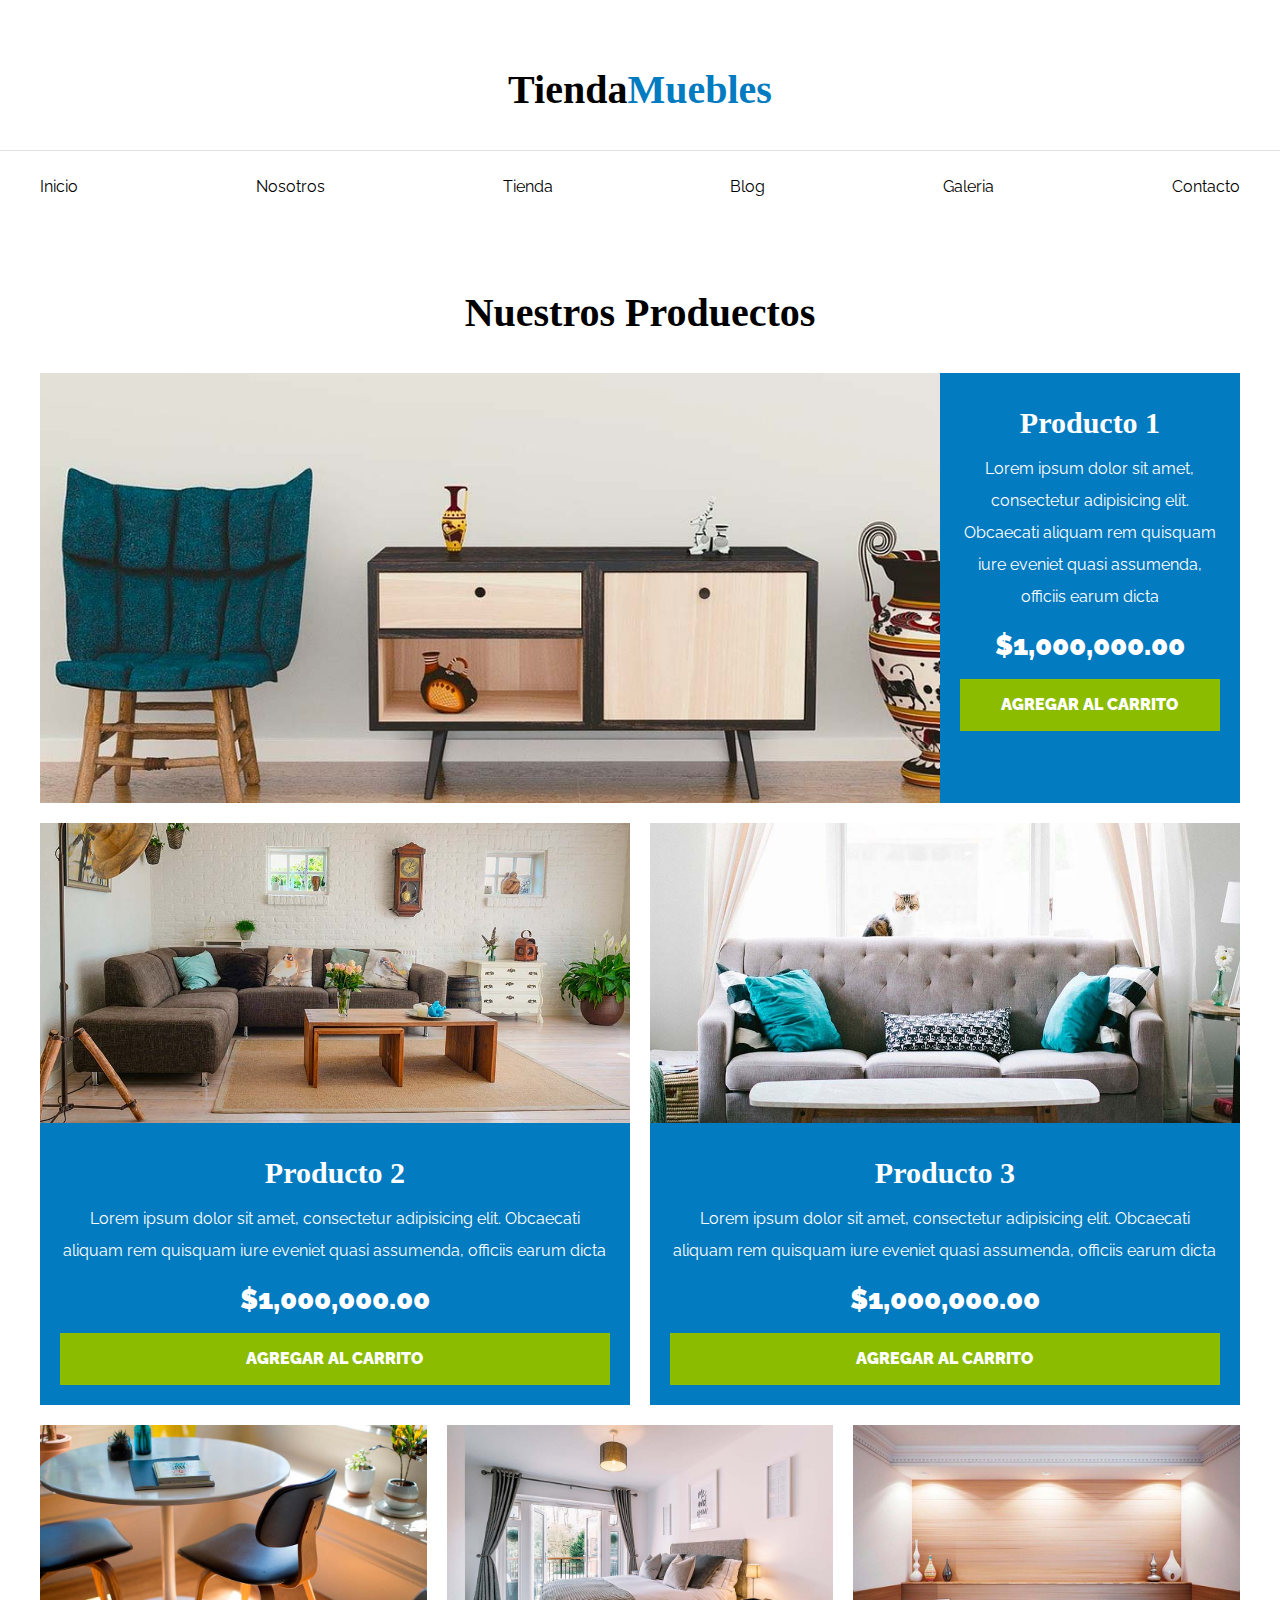
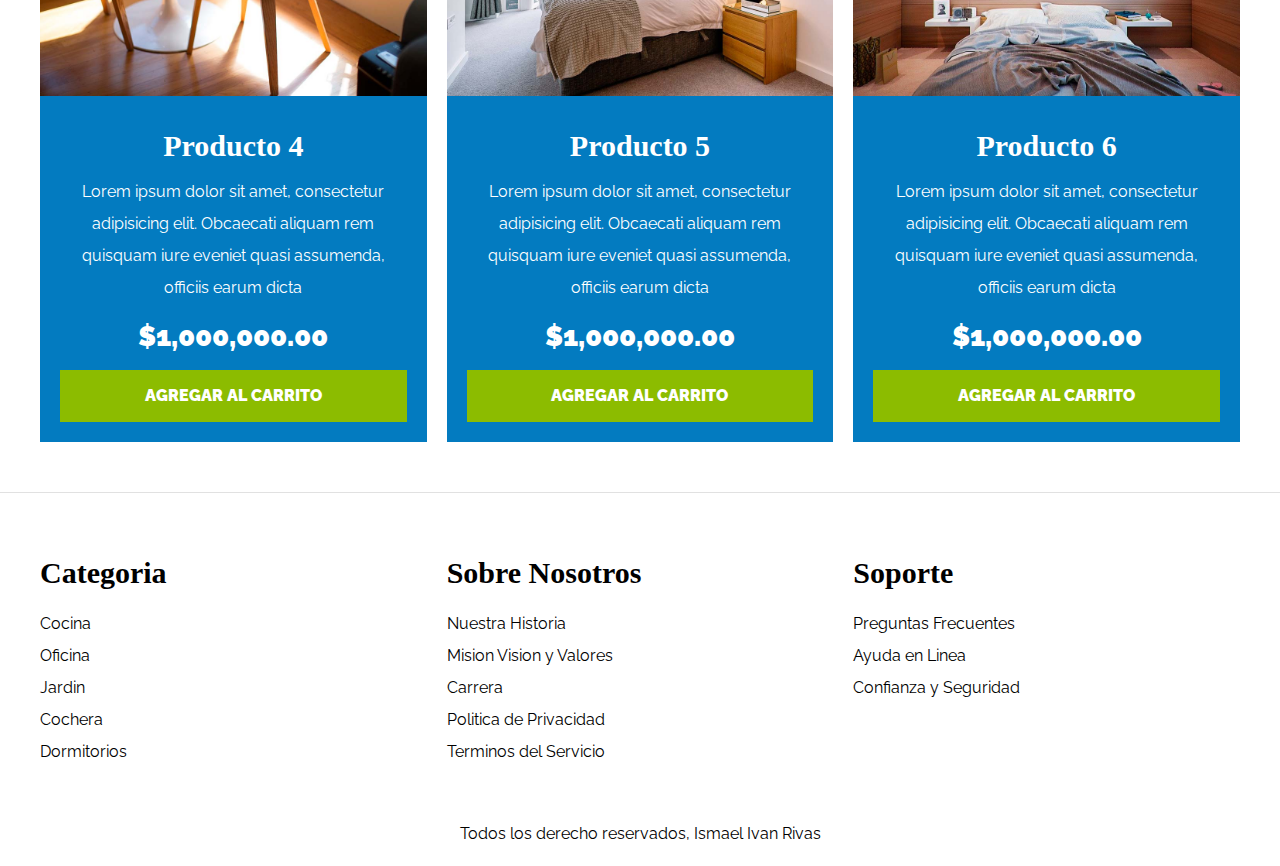
<file: tienda.html>
<!DOCTYPE html>
<html lang="en">
  <head>
    <meta charset="UTF-8" />
    <meta http-equiv="X-UA-Compatible" content="IE=edge" />
    <meta name="viewport" content="width=device-width, initial-scale=1.0" />
    <title>Ecommerce ' Home</title>
    <link rel="stylesheet" href="css/normslize.css" />
    <link rel="preconnect" href="https://fonts.googleapis.com" />
    <link rel="preconnect" href="https://fonts.gstatic.com" crossorigin />
    <link
      href="https://fonts.googleapis.com/css2?family=Nunito:wght@200;300;400;600;700&
      family=Playfair+Display:wght@700&family=Raleway:ital,wght@0,400;0,900;1,700&display=swap"
      rel="stylesheet"
    />
    <link rel="stylesheet" href="css/app.css" />
  </head>

  <body>
    <!-- Este es el Header -->
    <header>
      <h1 class="nombre-sitio">Tienda<span>Muebles</span></h1>
    </header>

    <div class="contenedor-navegacion">
      <nav class="nav-principal contenedor">
        <a href="index.html">Inicio</a>
        <a href="nosotros.html">Nosotros</a>
        <a href="tienda.html">Tienda</a>
        <a href="blog.html">Blog</a>
        <a href="galeria.html">Galeria</a>
        <a href="conctacto.html">Contacto</a>
      </nav>
    </div>

   
   
  <!--Producto-->

    <main class="contenido-principal contenedor">
      <h2 class="texto-center">Nuestros Produectos</h2>

      <div class="listado-productos">
        
        <div class="producto">
          <img src="img/producto1.jpg" alt="Imagen Producto" />
          <div class="texto-producto">
            <h3>Producto 1</h3>
            <p>
              Lorem ipsum dolor sit amet, consectetur adipisicing elit.
              Obcaecati aliquam rem quisquam iure eveniet quasi assumenda,
              officiis earum dicta
            </p>
            <p class="precio">$1,000,000.00</p>
            <a class="btn" href="#">Agregar al Carrito</a>
          </div>
          <!--Info Producto-->
        </div>

      

        <div class="producto">
          <img src="img/producto2.jpg" alt="Imagen Producto" />
          <div class="texto-producto">
            <h3>Producto 2</h3>
            <p>
              Lorem ipsum dolor sit amet, consectetur adipisicing elit.
              Obcaecati aliquam rem quisquam iure eveniet quasi assumenda,
              officiis earum dicta
            </p>
            <p class="precio">$1,000,000.00</p>
            <a class="btn" href="#">Agregar al Carrito</a>
          </div>
          <!--Info Producto-->
        </div>
        <!--Producto-->

        <div class="producto">
          <img src="img/producto3.jpg" alt="Imagen Producto" />
          <div class="texto-producto">
            <h3>Producto 3</h3>
            <p>
              Lorem ipsum dolor sit amet, consectetur adipisicing elit.
              Obcaecati aliquam rem quisquam iure eveniet quasi assumenda,
              officiis earum dicta
            </p>
            <p class="precio">$1,000,000.00</p>
            <a class="btn" href="#">Agregar al Carrito</a>
          </div>
          <!--Info Producto-->
        </div>
        <!--Producto-->

        <div class="producto">
          <img src="img/producto4.jpg" alt="Imagen Producto" />
          <div class="texto-producto">
            <h3>Producto 4</h3>
            <p>
              Lorem ipsum dolor sit amet, consectetur adipisicing elit.
              Obcaecati aliquam rem quisquam iure eveniet quasi assumenda,
              officiis earum dicta
            </p>
            <p class="precio">$1,000,000.00</p>
            <a class="btn" href="#">Agregar al Carrito</a>
          </div>
          <!--Info Producto-->
        </div>
        <!--Producto-->

        <div class="producto">
          <img src="img/producto5.jpg" alt="Imagen Producto" />
          <div class="texto-producto">
            <h3>Producto 5</h3>
            <p>
              Lorem ipsum dolor sit amet, consectetur adipisicing elit.
              Obcaecati aliquam rem quisquam iure eveniet quasi assumenda,
              officiis earum dicta
            </p>
            <p class="precio">$1,000,000.00</p>
            <a class="btn" href="#">Agregar al Carrito</a>
          </div>
          <!--Info Producto-->
        </div>
        <!--Producto-->

        <div class="producto">
          <img src="img/producto6.jpg" alt="Imagen Producto" />
          <div class="texto-producto">
            <h3>Producto 6</h3>
            <p>
              Lorem ipsum dolor sit amet, consectetur adipisicing elit.
              Obcaecati aliquam rem quisquam iure eveniet quasi assumenda,
              officiis earum dicta
            </p>
            <p class="precio">$1,000,000.00</p>
            <a class="btn" href="#">Agregar al Carrito</a>
          </div>
          <!--Info Producto-->
        </div>
        <!--Producto-->
      </div>
      <!--Fin de Listado de Proudcto-->
    </main>

    <footer class="site-footer">
      <div class="grid-footer contenedor">
      <div>
        <h3>Categoria</h3>
        <nav class="footer-menu">
          <a href="#">Cocina</a>
          <a href="#">Oficina</a>
          <a href="#">Jardin</a>
          <a href="#">Cochera</a>
          <a href="#">Dormitorios</a>
        </nav>
      </div>

      <div>
        <h3>Sobre Nosotros</h3>
        <nav class="footer-menu">
          <a href="#">Nuestra Historia</a>
          <a href="#">Mision Vision y Valores</a>
          <a href="#">Carrera</a>
          <a href="#">Politica de Privacidad</a>
          <a href="#">Terminos del Servicio</a>
        </nav>
      </div>

      <div>
        <h3>Soporte</h3>
        <nav class="footer-menu">
          <a href="#">Preguntas Frecuentes</a>
          <a href="#">Ayuda en Linea</a>
          <a href="#">Confianza y Seguridad</a>
        </nav>
      </div>
    </div>
    <p class="copyright">Todos los derecho reservados, Ismael Ivan Rivas</p>
    </footer>
  </body>
</html>
</file>
<file: css/app.css>
/* apply a natural box layout model to all elements, but allowing components to change */
html {
  box-sizing: border-box;
  font-size: 62.5%;
  /*  1REM = 10PX  */
}

*,
*:before,
*:after {
  box-sizing: inherit;
}

body {
  font-family: 'Raleway', sans-serif;
  font-size: 1.6rem;
  line-height: 2;
}

/* Globales */
h1,
h2,
h3 {
  font-family: 'Playfair Display', serif;
  margin: 0 0 2rem 0;
}

h1 {
  font-size: 4rem;
}

h2 {
  font-size: 3rem;
}

@media (min-width: 768px) { 
  h2{
    font-size: 4rem;

  }
  
}

h3 {
  font-size: 3rem;
}

@media (min-width: 768) { 
  h3 {
    font-size: 2.4rem;
  }
}
a {
  text-decoration: none;
  color: #000;
}

.contenedor {
  max-width: 120rem;
  margin: 0 auto;
}

img {
  max-width: 100%;
  display: block;
}
.btn{
  background-color: #8cbc00;
display: block;
color: #ffffff;
text-transform: uppercase;
font-weight: 900;
padding: 1rem ;
transition:  background-color .3s ease-in-out;
border: none;
text-align: center;
width: 100%;
}

.btn:hover{
  background-color: #769c02;
  border-bottom-right-radius: 1rem;
  cursor: pointer;
}

@media (min-width: 768px) { 
  .btn{
    width: auto;
  }
}

/* UTILIDADES */
.texto-center{
  text-align: center;
}

@media (min-width: 768px) { 
  .max-width-30{
    max-width: 30rem;
  }
}

/* Header y Navegacion */
.nombre-sitio {
  margin-top: 5rem;
  text-align: center;
}

.nombre-sitio span {
  color: #037bc0;
}

.contenedor-navegacion {
  border-top: .1rem solid #e1e1e1;

}

.nav-principal {
  padding: 2rem 0;
  display: flex;
  flex-direction: column;
  align-items: center;
}

@media (min-width: 768px) { 
  .nav-principal {
    justify-content: space-between;
    flex-direction: row;
  }
}

.hero {
  background-image: url(../img/principal.jpg);
  background-repeat: no-repeat;
  background-size: cover;
  background-position: center center;
  height: 25rem;
}

@media (min-width: 768px) { 
  .hero{
    height: 55rem;
  }
}

/* categoria */
.categorias {
  padding-top: 5rem 0;
}

.categoria{
  margin-bottom: 2rem;
}

@media (min-width: 768px) { 
  .categorias{
    margin-bottom:0;
  }
}

.categoria img{
  width: 100%;
}

.categorias h2 {
  text-align: center;
}

.categoria a {
  text-align: center;
  display: block;
  padding: 2rem;
  font-size: 2rem;
}

.categoria a:hover {
  background-color: #037bc0;
  color: #ffffff;
  border-bottom-right-radius: 1rem;
}

@media (min-width: 768px) { 
  .listado-categorias {
  display: grid;
  grid-template-columns: repeat(3, 1fr);
  gap: 2rem;
}
}
/* Listadi categorias */


/* Bloque-Nosotros */
.sobre-nosotros {
  background-image: linear-gradient(to bottom, transparent 50%, #037bc0 50%, #037bc0 100%), url(../img/nosotros.jpg);
  background-position: center, top left;
  padding: 10rem 0;
  background-repeat: no-repeat;
  background-size: 100%, 80rem;
}


@media (min-width: 768px) { 
  .sobre-nosotros {
    background-image: linear-gradient(to right, transparent 50%, #037bc0 50%, #037bc0 100%), url(../img/nosotros.jpg);
    background-position: left center;
    padding: 10rem 0;
    background-size: 100%, 160rem;
  }
  
}


.sobre-nosotros-grid{
  display: grid;
  grid-template-rows: repeat(2, 1fr);
}

@media (min-width: 768px) { 
  .sobre-nosotros-grid{
    grid-template-columns: repeat(2, 1fr);
    grid-template-rows: unset;
    column-gap: 10rem;
    }
}

.texto-nosotros{
  grid-row: 2/3;
  color: #ffffff;
  padding: 5rem;
}

@media (min-width: 768px) { 
  .texto-nosotros{
    grid-column: 2/3;

  }
}
/* Listado de Producto */

.contenido-principal{
  padding-top: 5rem;
}

@media (min-width: 768px) { 
  .listado-productos{
    display:grid;
    grid-template-columns: repeat(6,1fr);
    column-gap: 2rem;
    row-gap: 2rem;
  }
  
  .producto:nth-child(1){
    grid-column-start: 1;
    grid-column-end: 7;
    display: grid;
    grid-template-columns: 3fr 1fr;
  }
  
  .producto:nth-child(1) img {
    height: 43rem;;
    width: 100%;
    object-fit: cover;
  }
  
  .producto:nth-child(2){
    grid-column-start: 1;
    grid-column-end: 4;
  }
  .producto:nth-child(2) img,
  .producto:nth-child(3) img
   {
    height: 30rem;;
    width: 100%;
    object-fit: cover;
  }
  
  .producto:nth-child(3){
    grid-column-start: 4;
    grid-column-end: 7;
  }
  
  .producto:nth-child(4){
    grid-column-start: 1;
    grid-column-end: 3;
  }
  
  .producto:nth-child(5){
    grid-column-start: 3;
    grid-column-end: 5;
  }
  
  .producto:nth-child(6){
    grid-column-start: 5;
    grid-column-end: 7;
  }
}



.producto{
  background-color: #037bc0;
  margin-bottom: 2rem;
}

@media (min-width: 768px) { 
  .producto{
    margin-bottom: 0;
  }

  .producto:last-of-type{
    margin-bottom: 0;
  }

}
.texto-producto {
  text-align: center;
  color: #ffffff;
  padding: 2rem;
}
.texto-producto h3{
  margin: 0;
}
.texto-producto p {
  margin: 0 0 .5rem 0;
}
.texto-producto .precio {
  font-size: 2.8rem;
  font-weight: 900;
}


/* Footer */

.site-footer{
  border-top: 1px solid #e1e1e1; 
  margin-top: 5rem;
  padding-top: 5rem;
}


.site-footer h3{
  margin-bottom: .5rem;
  text-align: center;
}
@media (min-width: 768px) { 
  .site-footer h3{
    text-align: left;
  }
  .grid-footer{
    display: grid;
    grid-template-columns: repeat(3, 1fr);
    /* column-gap: 2rem;
    row-gap: 2rem; */
    gap: 2rem;
  }
}

.grid-footer > div{
  margin-bottom: 2rem;
}

@media (min-width: 768px) { 
  .grid-footer > div{
    margin: 0;
  }
}

.footer-menu a{
  display: block;
  text-align: center;
}
@media (min-width: 768px) { 
  .footer-menu a{
    text-align: left;
  }
}

.copyright{
  text-align: center;
  margin-top: 5rem ;
}


/* Nosotros */

.contenido-nosotros{
  display: grid;
  grid-template-columns: 1fr 2fr;
  grid-template-columns: repeat(auto-fit, minmax(25rem, 1fr));
  column-gap: 4rem;
}

.informacion-nosotros {
  display: flex;
  flex-direction: column;
  justify-content: center;
  padding: 5rem;
}

@media (min-width: 768px) { 
  .informacion-nosotros{
    padding: 0;
  }
}
/* Blog */
@media (min-width: 768px) { 
  .contenedor-blog{
    display: grid;
    grid-template-columns: 2fr 1fr;
    column-gap: 4rem;
  }
}

.entrada{
  border-bottom: 2px solid #e1e1e1;
  margin-bottom: 2rem;
  padding-bottom: 4rem;

}

.entrada h2 {
  text-align: center;
}

@media (min-width: 768px) { 
  .entrada h2 {
    text-align: left;
  }
}

.contenido-blog{
  padding: 2rem;
}
.entrada:last-of-type{
  border: none;
}

@media (min-width: 768px) { 
  .entrada-meta{
    display: flex;
    justify-content: space-between ;
  }
}

.entrada-meta p {
  font-weight: bold;
}

.entrada-meta span{
  color: #037bc0;
}

.contenido-entrada-blog{
  width: 60rem;
  margin: 0 auto;
}

.galeria{
  list-style: none;
  padding: 0;
  margin: 0;
  display: grid;
  grid-template-columns: 1fr;
  /* grid-template-columns: repeat(2, 1fr); */
  gap: 2rem;
}

@media (min-width: 768px) { 
  .galeria{
    grid-template-columns: repeat(3, 1fr);

  }
}
.galeria img{
  height: 40rem;
  width: 40rem;
  object-fit: cover;
}

/* FORMULARIO */

.formulario {
  max-width: 60rem;
  margin: 0 auto;
   }

.formulario fieldset{
  border: 1px solid black;
  margin-bottom: 2rem;
}

.formulario legend {
  background-color: #005485;
  width: 100%;
  text-align: center;
  color: #ffffff;
  text-transform: uppercase;
  font-weight: 900;
  padding: 1rem;
  margin-bottom: 4rem;
}

.campo{
  display: flex;
  margin-bottom: 2rem;
}

.campo label{
  flex-basis: 10rem;
}

.campo input:not([type="radio"]),
.campo textarea,
.campo select{
  flex: 1;
  border: 1px solid #e1e1e1;
  padding: 1rem;
}
</file>
<file: css/normslize.css>
/*! normalize.css v8.0.1 | MIT License | github.com/necolas/normalize.css */

/* Document
   ========================================================================== */

/**
 * 1. Correct the line height in all browsers.
 * 2. Prevent adjustments of font size after orientation changes in iOS.
 */

 html {
    line-height: 1.15; /* 1 */
    -webkit-text-size-adjust: 100%; /* 2 */
  }
  
  /* Sections
     ========================================================================== */
  
  /**
   * Remove the margin in all browsers.
   */
  
  body {
    margin: 0;
  }
  
  /**
   * Render the `main` element consistently in IE.
   */
  
  main {
    display: block;
  }
  
  /**
   * Correct the font size and margin on `h1` elements within `section` and
   * `article` contexts in Chrome, Firefox, and Safari.
   */
  
  h1 {
    font-size: 2em;
    margin: 0.67em 0;
  }
  
  /* Grouping content
     ========================================================================== */
  
  /**
   * 1. Add the correct box sizing in Firefox.
   * 2. Show the overflow in Edge and IE.
   */
  
  hr {
    box-sizing: content-box; /* 1 */
    height: 0; /* 1 */
    overflow: visible; /* 2 */
  }
  
  /**
   * 1. Correct the inheritance and scaling of font size in all browsers.
   * 2. Correct the odd `em` font sizing in all browsers.
   */
  
  pre {
    font-family: monospace, monospace; /* 1 */
    font-size: 1em; /* 2 */
  }
  
  /* Text-level semantics
     ========================================================================== */
  
  /**
   * Remove the gray background on active links in IE 10.
   */
  
  a {
    background-color: transparent;
  }
  
  /**
   * 1. Remove the bottom border in Chrome 57-
   * 2. Add the correct text decoration in Chrome, Edge, IE, Opera, and Safari.
   */
  
  abbr[title] {
    border-bottom: none; /* 1 */
    text-decoration: underline; /* 2 */
    text-decoration: underline dotted; /* 2 */
  }
  
  /**
   * Add the correct font weight in Chrome, Edge, and Safari.
   */
  
  b,
  strong {
    font-weight: bolder;
  }
  
  /**
   * 1. Correct the inheritance and scaling of font size in all browsers.
   * 2. Correct the odd `em` font sizing in all browsers.
   */
  
  code,
  kbd,
  samp {
    font-family: monospace, monospace; /* 1 */
    font-size: 1em; /* 2 */
  }
  
  /**
   * Add the correct font size in all browsers.
   */
  
  small {
    font-size: 80%;
  }
  
  /**
   * Prevent `sub` and `sup` elements from affecting the line height in
   * all browsers.
   */
  
  sub,
  sup {
    font-size: 75%;
    line-height: 0;
    position: relative;
    vertical-align: baseline;
  }
  
  sub {
    bottom: -0.25em;
  }
  
  sup {
    top: -0.5em;
  }
  
  /* Embedded content
     ========================================================================== */
  
  /**
   * Remove the border on images inside links in IE 10.
   */
  
  img {
    border-style: none;
  }
  
  /* Forms
     ========================================================================== */
  
  /**
   * 1. Change the font styles in all browsers.
   * 2. Remove the margin in Firefox and Safari.
   */
  
  button,
  input,
  optgroup,
  select,
  textarea {
    font-family: inherit; /* 1 */
    font-size: 100%; /* 1 */
    line-height: 1.15; /* 1 */
    margin: 0; /* 2 */
  }
  
  /**
   * Show the overflow in IE.
   * 1. Show the overflow in Edge.
   */
  
  button,
  input { /* 1 */
    overflow: visible;
  }
  
  /**
   * Remove the inheritance of text transform in Edge, Firefox, and IE.
   * 1. Remove the inheritance of text transform in Firefox.
   */
  
  button,
  select { /* 1 */
    text-transform: none;
  }
  
  /**
   * Correct the inability to style clickable types in iOS and Safari.
   */
  
  button,
  [type="button"],
  [type="reset"],
  [type="submit"] {
    -webkit-appearance: button;
  }
  
  /**
   * Remove the inner border and padding in Firefox.
   */
  
  button::-moz-focus-inner,
  [type="button"]::-moz-focus-inner,
  [type="reset"]::-moz-focus-inner,
  [type="submit"]::-moz-focus-inner {
    border-style: none;
    padding: 0;
  }
  
  /**
   * Restore the focus styles unset by the previous rule.
   */
  
  button:-moz-focusring,
  [type="button"]:-moz-focusring,
  [type="reset"]:-moz-focusring,
  [type="submit"]:-moz-focusring {
    outline: 1px dotted ButtonText;
  }
  
  /**
   * Correct the padding in Firefox.
   */
  
  fieldset {
    padding: 0.35em 0.75em 0.625em;
  }
  
  /**
   * 1. Correct the text wrapping in Edge and IE.
   * 2. Correct the color inheritance from `fieldset` elements in IE.
   * 3. Remove the padding so developers are not caught out when they zero out
   *    `fieldset` elements in all browsers.
   */
  
  legend {
    box-sizing: border-box; /* 1 */
    color: inherit; /* 2 */
    display: table; /* 1 */
    max-width: 100%; /* 1 */
    padding: 0; /* 3 */
    white-space: normal; /* 1 */
  }
  
  /**
   * Add the correct vertical alignment in Chrome, Firefox, and Opera.
   */
  
  progress {
    vertical-align: baseline;
  }
  
  /**
   * Remove the default vertical scrollbar in IE 10+.
   */
  
  textarea {
    overflow: auto;
  }
  
  /**
   * 1. Add the correct box sizing in IE 10.
   * 2. Remove the padding in IE 10.
   */
  
  [type="checkbox"],
  [type="radio"] {
    box-sizing: border-box; /* 1 */
    padding: 0; /* 2 */
  }
  
  /**
   * Correct the cursor style of increment and decrement buttons in Chrome.
   */
  
  [type="number"]::-webkit-inner-spin-button,
  [type="number"]::-webkit-outer-spin-button {
    height: auto;
  }
  
  /**
   * 1. Correct the odd appearance in Chrome and Safari.
   * 2. Correct the outline style in Safari.
   */
  
  [type="search"] {
    -webkit-appearance: textfield; /* 1 */
    outline-offset: -2px; /* 2 */
  }
  
  /**
   * Remove the inner padding in Chrome and Safari on macOS.
   */
  
  [type="search"]::-webkit-search-decoration {
    -webkit-appearance: none;
  }
  
  /**
   * 1. Correct the inability to style clickable types in iOS and Safari.
   * 2. Change font properties to `inherit` in Safari.
   */
  
  ::-webkit-file-upload-button {
    -webkit-appearance: button; /* 1 */
    font: inherit; /* 2 */
  }
  
  /* Interactive
     ========================================================================== */
  
  /*
   * Add the correct display in Edge, IE 10+, and Firefox.
   */
  
  details {
    display: block;
  }
  
  /*
   * Add the correct display in all browsers.
   */
  
  summary {
    display: list-item;
  }
  
  /* Misc
     ========================================================================== */
  
  /**
   * Add the correct display in IE 10+.
   */
  
  template {
    display: none;
  }
  
  /**
   * Add the correct display in IE 10.
   */
  
  [hidden] {
    display: none;
  }
</file>
